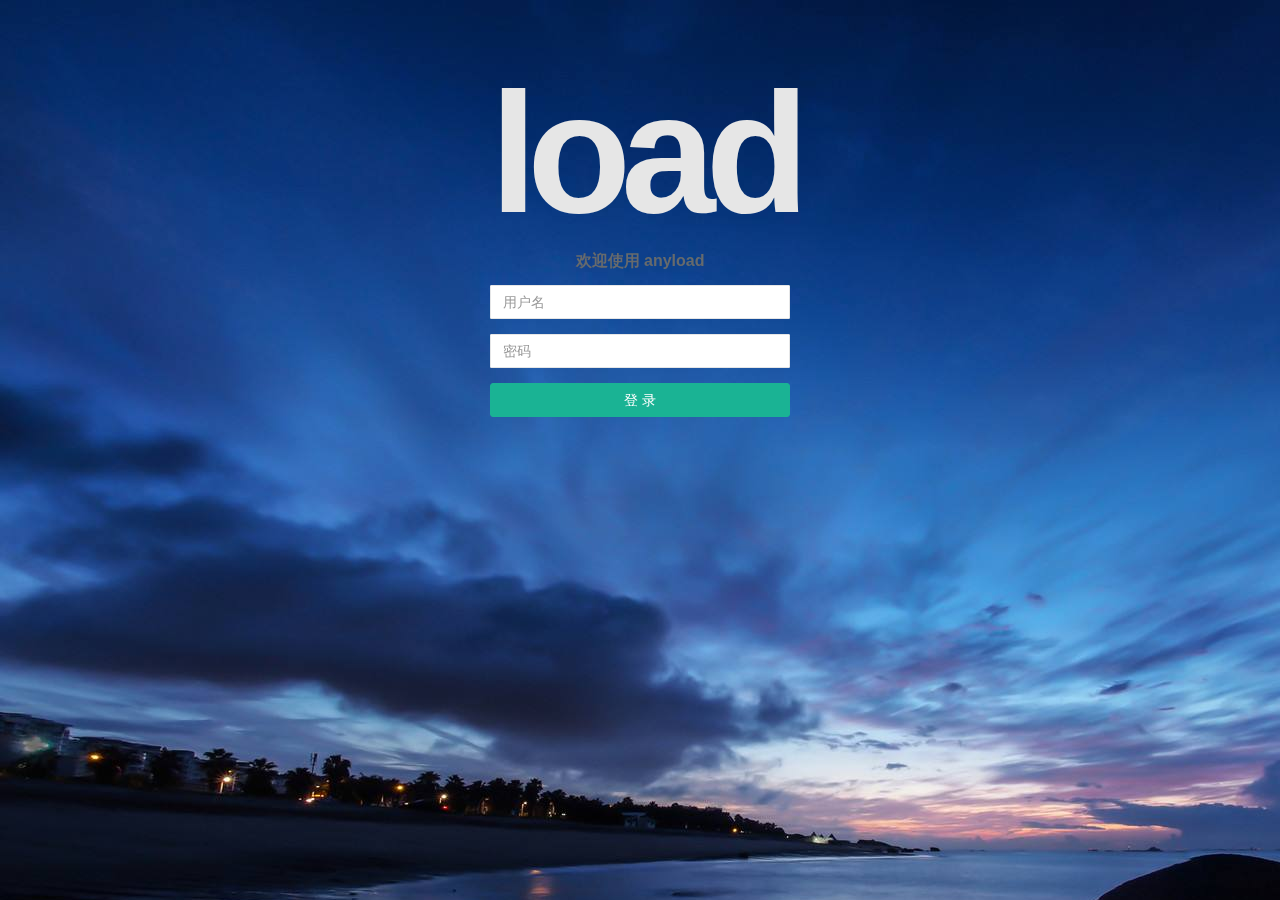
<file: src/main/webapp/index.html>
<!DOCTYPE html>
<html>

<head>

    <meta charset="utf-8">

    <title>登录</title>

    <link href="css/bootstrap.min.css?v=3.4.0" rel="stylesheet">
    <link href="font-awesome/css/font-awesome.css?v=4.3.0" rel="stylesheet">

    <link href="css/animate.css" rel="stylesheet">
    <link href="css/style.css?v=2.2.0" rel="stylesheet">

</head>

<body class="gray-bg">

    <div class="middle-box text-center loginscreen  animated fadeInDown">
        <div>
            <div>

                <h1 class="logo-name">load</h1>

            </div>
            <h3>欢迎使用 anyload</h3>

            <form class="m-t" role="form" action="login" method="post">
            
                <div class="form-group">
                    <input type="text" name="username" class="form-control" placeholder="用户名" >
                </div>
                <div class="form-group">
                    <input type="password" name="password" class="form-control" placeholder="密码" >
                </div>
                <button type="submit" class="btn btn-primary block full-width m-b">登 录</button>



            </form>
        </div>
    </div>

	<div
		style="left: 0px; top: 0px; overflow: hidden; margin: 0px; padding: 0px; height: 100%; width: 100%; z-index: -999999; position: fixed;"
		class="backstretch">
		<img src="image/backimg.jpg">
	</div>
	
    <!-- Mainly scripts -->
    <script src="js/jquery-2.1.1.min.js"></script>
    <script src="js/bootstrap.min.js?v=3.4.0"></script>


</body>

</html>
</file>
<file: src/main/webapp/css/style.css>
/*
 *
 *   H+ - Admin Theme
 *   version 2.2.0
 *
*/
h1,
h2,
h3,
h4,
h5,
h6 {
  font-weight: 100;
}
h1 {
  font-size: 30px;
}
h2 {
  font-size: 24px;
}
h3 {
  font-size: 16px;
}
h4 {
  font-size: 14px;
}
h5 {
  font-size: 12px;
}
h6 {
  font-size: 10px;
}
h3,
h4,
h5 {
  margin-top: 5px;
  font-weight: 600;
}
.nav > li > a {
  color: #a7b1c2;
  font-weight: 600;
  padding: 14px 20px 14px 25px;
}
.nav.navbar-right > li > a {
  color: #999c9e;
}
.nav > li.active > a {
  color: #ffffff;
}
.navbar-default .nav > li > a:hover,
.navbar-default .nav > li > a:focus {
  background-color: #293846;
  color: white;
}
.nav .open > a,
.nav .open > a:hover,
.nav .open > a:focus {
  background: #fff;
}
.nav.navbar-top-links > li > a:hover,
.nav.navbar-top-links > li > a:focus {
  background-color: transparent;
}
.nav > li > a i {
  margin-right: 6px;
}
.navbar {
  border: 0;
}
.navbar-default {
  background-color: transparent;
  border-color: #2f4050;
}
.navbar-top-links li {
  display: inline-block;
}
.navbar-top-links li:last-child {
  margin-right: 40px;
}

body.body-small .navbar-top-links li:last-child {
    margin-right: 10px;
}
.navbar-top-links li a {
  padding: 20px 10px;
  min-height: 50px;
}
.dropdown-menu {
  border: medium none;
  border-radius: 3px;
  box-shadow: 0 0 3px rgba(86, 96, 117, 0.7);
  display: none;
  float: left;
  font-size: 12px;
  left: 0;
  list-style: none outside none;
  padding: 0;
  position: absolute;
  text-shadow: none;
  top: 100%;
  z-index: 1000;
}
.dropdown-menu > li > a {
  border-radius: 3px;
  color: inherit;
  line-height: 25px;
  margin: 4px;
  text-align: left;
  font-weight: normal;
}
.dropdown-menu > li > a.font-bold {
  font-weight: 600;
}
.navbar-top-links .dropdown-menu li {
  display: block;
}
.navbar-top-links .dropdown-menu li:last-child {
  margin-right: 0;
}
.navbar-top-links .dropdown-menu li a {
  padding: 3px 20px;
  min-height: 0;
}
.navbar-top-links .dropdown-menu li a div {
  white-space: normal;
}
.navbar-top-links .dropdown-messages,
.navbar-top-links .dropdown-tasks,
.navbar-top-links .dropdown-alerts {
  width: 310px;
  min-width: 0;
}
.navbar-top-links .dropdown-messages {
  margin-left: 5px;
}
.navbar-top-links .dropdown-tasks {
  margin-left: -59px;
}
.navbar-top-links .dropdown-alerts {
  margin-left: -123px;
}
.navbar-top-links .dropdown-user {
  right: 0;
  left: auto;
}
.dropdown-messages,
.dropdown-alerts {
  padding: 10px 10px 10px 10px;
}
.dropdown-messages li a,
.dropdown-alerts li a {
  font-size: 12px;
}
.dropdown-messages li em,
.dropdown-alerts li em {
  font-size: 10px;
}
.nav.navbar-top-links .dropdown-alerts a {
  font-size: 12px;
}
.nav-header {
  padding: 33px 25px;
  background: url("patterns/header-profile.png") no-repeat;
}
.pace-done .nav-header {
  transition: all 0.5s;
}
.nav > li.active {
  border-left: 4px solid #19aa8d;
  background: #293846;
}
.nav.nav-second-level > li.active {
  border: none;
}
.nav.nav-second-level.collapse[style] {
  height: auto !important;
}
.nav-header a {
  color: #DFE4ED;
}
.nav-header .text-muted {
  color: #8095a8;
}
.minimalize-styl-2 {
  padding: 4px 12px;
  margin: 14px 5px 5px 20px;
  font-size: 14px;
  float: left;
}
.navbar-form-custom {
  float: left;
  height: 50px;
  padding: 0;
  width: 200px;
  display: inline-table;
}
.navbar-form-custom .form-group {
  margin-bottom: 0;
}
.nav.navbar-top-links a {
  font-size: 14px;
}
.navbar-form-custom .form-control {
  background: none repeat scroll 0 0 rgba(0, 0, 0, 0);
  border: medium none;
  font-size: 14px;
  height: 60px;
  margin: 0;
  z-index: 2000;
}
.count-info .label {
  line-height: 12px;
  padding: 2px 5px;
  position: absolute;
  right: 6px;
  top: 12px;
}
.arrow {
  float: right;
}
.fa.arrow:before {
  content: "\f104";
}
.active > a > .fa.arrow:before {
  content: "\f107";
}
.nav-second-level li,
.nav-third-level li {
  border-bottom: none !important;
}
.nav-second-level li a {
  padding: 7px 10px 7px 10px;
  padding-left: 52px;
}
.nav-third-level li a {
  padding-left: 62px;
}
.nav-second-level li:last-child {
  margin-bottom: 10px;
}
body:not(.fixed-sidebar):not(.canvas-menu).mini-navbar .nav li:hover > .nav-second-level,
.mini-navbar .nav li:focus > .nav-second-level {
  display: block;
  border-radius: 0 2px 2px 0;
  min-width: 140px;
  height: auto;
}
body.mini-navbar .navbar-default .nav > li > .nav-second-level li a {
  font-size: 12px;
  border-radius: 3px;
}
.fixed-nav .slimScrollDiv #side-menu {
  padding-bottom: 60px;
}
.mini-navbar .nav-second-level li a {
  padding: 10px 10px 10px 15px;
}
.mini-navbar .nav-second-level {
  position: absolute;
  left: 70px;
  top: 0px;
  background-color: #2f4050;
  padding: 10px 10px 10px 10px;
  font-size: 12px;
}
.canvas-menu.mini-navbar .nav-second-level {
  background: #293846;
}
.mini-navbar li.active .nav-second-level {
  left: 65px;
}
.navbar-default .special_link a {
  background: #1ab394;
  color: white;
}
.navbar-default .special_link a:hover {
  background: #17987e !important;
  color: white;
}
.navbar-default .special_link a span.label {
  background: #fff;
  color: #1ab394;
}
.navbar-default .landing_link a {
  background: #1cc09f;
  color: white;
}
.navbar-default .landing_link a:hover {
  background: #1ab394 !important;
  color: white;
}
.navbar-default .landing_link a span.label {
  background: #fff;
  color: #1cc09f;
}
.logo-element {
  text-align: center;
  font-size: 18px;
  font-weight: 600;
  color: white;
  display: none;
  padding: 18px 0;
}
.pace-done .navbar-static-side,
.pace-done .nav-header,
.pace-done li.active,
.pace-done #page-wrapper,
.pace-done .footer {
  -webkit-transition: all 0.5s;
  -moz-transition: all 0.5s;
  -o-transition: all 0.5s;
  transition: all 0.5s;
}
.navbar-fixed-top {
  background: #fff;
  transition-duration: 0.5s;
  border-bottom: 1px solid #e7eaec !important;
  z-index: 2030;
}
.navbar-fixed-top,
.navbar-static-top {
  background: #f3f3f4;
}
.fixed-nav #wrapper {
  margin-top: 60px;
}
.fixed-nav .minimalize-styl-2 {
  margin: 14px 5px 5px 15px;
}
.body-small .navbar-fixed-top {
  margin-left: 0px;
}
body.mini-navbar .navbar-static-side {
  width: 70px;
}
body.mini-navbar .profile-element,
body.mini-navbar .nav-label,
body.mini-navbar .navbar-default .nav li a span {
  display: none;
}
body.canvas-menu .profile-element {
  display: block;
}
body:not(.fixed-sidebar):not(.canvas-menu).mini-navbar .nav-second-level {
  display: none;
}
body.mini-navbar .navbar-default .nav > li > a {
  font-size: 16px;
}
body.mini-navbar .logo-element {
  display: block;
}
body.canvas-menu .logo-element {
  display: none;
}
body.mini-navbar .nav-header {
  padding: 0;
  background-color: #1ab394;
}
body.canvas-menu .nav-header {
  padding: 33px 25px;
}
body.mini-navbar #page-wrapper {
  margin: 0 0 0 70px;
}
body.fixed-sidebar.mini-navbar .footer,
body.canvas-menu.mini-navbar .footer {
  margin: 0 0 0 0 !important;
}
body.canvas-menu.mini-navbar #page-wrapper,
body.canvas-menu.mini-navbar .footer {
  margin: 0 0 0 0;
}
body.fixed-sidebar .navbar-static-side,
body.canvas-menu .navbar-static-side {
  position: fixed;
  width: 220px;
  z-index: 2001;
  height: 100%;
}
body.fixed-sidebar.mini-navbar .navbar-static-side {
  width: 0px;
}
body.fixed-sidebar.mini-navbar #page-wrapper {
  margin: 0 0 0 0px;
}
body.body-small.fixed-sidebar.mini-navbar #page-wrapper {
  margin: 0 0 0 220px;
}
body.body-small.fixed-sidebar.mini-navbar .navbar-static-side {
  width: 220px;
}
.fixed-sidebar.mini-navbar .nav li:focus > .nav-second-level,
.canvas-menu.mini-navbar .nav li:focus > .nav-second-level {
  display: block;
  height: auto;
}
body.fixed-sidebar.mini-navbar .navbar-default .nav > li > .nav-second-level li a {
  font-size: 12px;
  border-radius: 3px;
}
body.canvas-menu.mini-navbar .navbar-default .nav > li > .nav-second-level li a {
  font-size: 13px;
  border-radius: 3px;
}
.fixed-sidebar.mini-navbar .nav-second-level li a,
.canvas-menu.mini-navbar .nav-second-level li a {
  padding: 10px 10px 10px 15px;
}
.fixed-sidebar.mini-navbar .nav-second-level,
.canvas-menu.mini-navbar .nav-second-level {
  position: relative;
  padding: 0;
  font-size: 13px;
}
.fixed-sidebar.mini-navbar li.active .nav-second-level,
.canvas-menu.mini-navbar li.active .nav-second-level {
  left: 0px;
}
body.fixed-sidebar.mini-navbar .navbar-default .nav > li > a,
body.canvas-menu.mini-navbar .navbar-default .nav > li > a {
  font-size: 13px;
}
body.fixed-sidebar.mini-navbar .nav-label,
body.fixed-sidebar.mini-navbar .navbar-default .nav li a span,
body.canvas-menu.mini-navbar .nav-label,
body.canvas-menu.mini-navbar .navbar-default .nav li a span {
  display: inline;
}
body.canvas-menu.mini-navbar .navbar-default .nav li .profile-element a span {
  display: block;
}
.canvas-menu.mini-navbar .nav-second-level li a,
.fixed-sidebar.mini-navbar .nav-second-level li a {
  padding: 7px 10px 7px 52px;
}
.fixed-sidebar.mini-navbar .nav-second-level,
.canvas-menu.mini-navbar .nav-second-level {
  left: 0px;
}
body.canvas-menu nav.navbar-static-side {
  z-index: 2001;
  background: #2f4050;
  height: 100%;
  position: fixed;
  display: none;
}
body.canvas-menu.mini-navbar nav.navbar-static-side {
  display: block;
  width: 220px;
}
.top-navigation #page-wrapper {
  margin-left: 0;
}
.top-navigation .navbar-nav .dropdown-menu > .active > a {
  background: white;
  color: #1ab394;
  font-weight: bold;
}
.white-bg .navbar-fixed-top,
.white-bg .navbar-static-top {
  background: #fff;
}
.top-navigation .navbar {
  margin-bottom: 0;
}
.top-navigation .nav > li > a {
  padding: 15px 20px;
  color: #676a6c;
}
.top-navigation .nav > li a:hover,
.top-navigation .nav > li a:focus {
  background: #fff;
  color: #1ab394;
}
.top-navigation .nav > li.active {
  background: #fff;
  border: none;
}
.top-navigation .nav > li.active > a {
  color: #1ab394;
}
.top-navigation .navbar-right {
  margin-right: 10px;
}
.top-navigation .navbar-nav .dropdown-menu {
  box-shadow: none;
  border: 1px solid #e7eaec;
}
.top-navigation .dropdown-menu > li > a {
  margin: 0;
  padding: 7px 20px;
}
.navbar .dropdown-menu {
  margin-top: 0px;
}
.top-navigation .navbar-brand {
  background: #1ab394;
  color: #fff;
  padding: 15px 25px;
}
.top-navigation .navbar-top-links li:last-child {
  margin-right: 0;
}
.top-navigation.mini-navbar #page-wrapper,
.top-navigation.body-small.fixed-sidebar.mini-navbar #page-wrapper,
.mini-navbar .top-navigation #page-wrapper,
.body-small.fixed-sidebar.mini-navbar .top-navigation #page-wrapper,
.canvas-menu #page-wrapper {
  margin: 0;
}
.top-navigation.fixed-nav #wrapper,
.fixed-nav #wrapper.top-navigation {
  margin-top: 50px;
}
.top-navigation .footer.fixed {
  margin-left: 0 !important;
}
.top-navigation .wrapper.wrapper-content {
  padding: 40px;
}
.top-navigation.body-small .wrapper.wrapper-content,
.body-small .top-navigation .wrapper.wrapper-content {
  padding: 40px 0px 40px 0px;
}
.navbar-toggle {
  background-color: #1ab394;
  color: #fff;
  padding: 6px 12px;
  font-size: 14px;
}
.top-navigation .navbar-nav .open .dropdown-menu > li > a,
.top-navigation .navbar-nav .open .dropdown-menu .dropdown-header {
  padding: 10px 15px 10px 20px;
}
@media (max-width: 768px) {
  .top-navigation .navbar-header {
    display: block;
    float: none;
  }
}
.menu-visible-lg,
.menu-visible-md {
  display: none !important;
}
@media (min-width: 1200px) {
  .menu-visible-lg {
    display: block !important;
  }
}
@media (min-width: 992px) {
  .menu-visible-md {
    display: block !important;
  }
}
@media (max-width: 767px) {
  .menu-visible-md {
    display: block !important;
  }
  .menu-visible-lg {
    display: block !important;
  }
}
.btn {
  border-radius: 3px;
}
.float-e-margins .btn {
  margin-bottom: 5px;
}
.btn-w-m {
  min-width: 120px;
}
.btn-primary.btn-outline {
  color: #1ab394;
}
.btn-success.btn-outline {
  color: #1c84c6;
}
.btn-info.btn-outline {
  color: #23c6c8;
}
.btn-warning.btn-outline {
  color: #f8ac59;
}
.btn-danger.btn-outline {
  color: #ed5565;
}
.btn-primary.btn-outline:hover,
.btn-success.btn-outline:hover,
.btn-info.btn-outline:hover,
.btn-warning.btn-outline:hover,
.btn-danger.btn-outline:hover {
  color: #fff;
}
.btn-primary {
  background-color: #1ab394;
  border-color: #1ab394;
  color: #FFFFFF;
}
.btn-primary:hover,
.btn-primary:focus,
.btn-primary:active,
.btn-primary.active,
.open .dropdown-toggle.btn-primary {
  background-color: #18a689;
  border-color: #18a689;
  color: #FFFFFF;
}
.btn-primary:active,
.btn-primary.active,
.open .dropdown-toggle.btn-primary {
  background-image: none;
}
.btn-primary.disabled,
.btn-primary.disabled:hover,
.btn-primary.disabled:focus,
.btn-primary.disabled:active,
.btn-primary.disabled.active,
.btn-primary[disabled],
.btn-primary[disabled]:hover,
.btn-primary[disabled]:focus,
.btn-primary[disabled]:active,
.btn-primary.active[disabled],
fieldset[disabled] .btn-primary,
fieldset[disabled] .btn-primary:hover,
fieldset[disabled] .btn-primary:focus,
fieldset[disabled] .btn-primary:active,
fieldset[disabled] .btn-primary.active {
  background-color: #1dc5a3;
  border-color: #1dc5a3;
}
.btn-success {
  background-color: #1c84c6;
  border-color: #1c84c6;
  color: #FFFFFF;
}
.btn-success:hover,
.btn-success:focus,
.btn-success:active,
.btn-success.active,
.open .dropdown-toggle.btn-success {
  background-color: #1a7bb9;
  border-color: #1a7bb9;
  color: #FFFFFF;
}
.btn-success:active,
.btn-success.active,
.open .dropdown-toggle.btn-success {
  background-image: none;
}
.btn-success.disabled,
.btn-success.disabled:hover,
.btn-success.disabled:focus,
.btn-success.disabled:active,
.btn-success.disabled.active,
.btn-success[disabled],
.btn-success[disabled]:hover,
.btn-success[disabled]:focus,
.btn-success[disabled]:active,
.btn-success.active[disabled],
fieldset[disabled] .btn-success,
fieldset[disabled] .btn-success:hover,
fieldset[disabled] .btn-success:focus,
fieldset[disabled] .btn-success:active,
fieldset[disabled] .btn-success.active {
  background-color: #1f90d8;
  border-color: #1f90d8;
}
.btn-info {
  background-color: #23c6c8;
  border-color: #23c6c8;
  color: #FFFFFF;
}
.btn-info:hover,
.btn-info:focus,
.btn-info:active,
.btn-info.active,
.open .dropdown-toggle.btn-info {
  background-color: #21b9bb;
  border-color: #21b9bb;
  color: #FFFFFF;
}
.btn-info:active,
.btn-info.active,
.open .dropdown-toggle.btn-info {
  background-image: none;
}
.btn-info.disabled,
.btn-info.disabled:hover,
.btn-info.disabled:focus,
.btn-info.disabled:active,
.btn-info.disabled.active,
.btn-info[disabled],
.btn-info[disabled]:hover,
.btn-info[disabled]:focus,
.btn-info[disabled]:active,
.btn-info.active[disabled],
fieldset[disabled] .btn-info,
fieldset[disabled] .btn-info:hover,
fieldset[disabled] .btn-info:focus,
fieldset[disabled] .btn-info:active,
fieldset[disabled] .btn-info.active {
  background-color: #26d7d9;
  border-color: #26d7d9;
}
.btn-default {
  background-color: #c2c2c2;
  border-color: #c2c2c2;
  color: #FFFFFF;
}
.btn-default:hover,
.btn-default:focus,
.btn-default:active,
.btn-default.active,
.open .dropdown-toggle.btn-default {
  background-color: #bababa;
  border-color: #bababa;
  color: #FFFFFF;
}
.btn-default:active,
.btn-default.active,
.open .dropdown-toggle.btn-default {
  background-image: none;
}
.btn-default.disabled,
.btn-default.disabled:hover,
.btn-default.disabled:focus,
.btn-default.disabled:active,
.btn-default.disabled.active,
.btn-default[disabled],
.btn-default[disabled]:hover,
.btn-default[disabled]:focus,
.btn-default[disabled]:active,
.btn-default.active[disabled],
fieldset[disabled] .btn-default,
fieldset[disabled] .btn-default:hover,
fieldset[disabled] .btn-default:focus,
fieldset[disabled] .btn-default:active,
fieldset[disabled] .btn-default.active {
  background-color: #cccccc;
  border-color: #cccccc;
}
.btn-warning {
  background-color: #f8ac59;
  border-color: #f8ac59;
  color: #FFFFFF;
}
.btn-warning:hover,
.btn-warning:focus,
.btn-warning:active,
.btn-warning.active,
.open .dropdown-toggle.btn-warning {
  background-color: #f7a54a;
  border-color: #f7a54a;
  color: #FFFFFF;
}
.btn-warning:active,
.btn-warning.active,
.open .dropdown-toggle.btn-warning {
  background-image: none;
}
.btn-warning.disabled,
.btn-warning.disabled:hover,
.btn-warning.disabled:focus,
.btn-warning.disabled:active,
.btn-warning.disabled.active,
.btn-warning[disabled],
.btn-warning[disabled]:hover,
.btn-warning[disabled]:focus,
.btn-warning[disabled]:active,
.btn-warning.active[disabled],
fieldset[disabled] .btn-warning,
fieldset[disabled] .btn-warning:hover,
fieldset[disabled] .btn-warning:focus,
fieldset[disabled] .btn-warning:active,
fieldset[disabled] .btn-warning.active {
  background-color: #f9b66d;
  border-color: #f9b66d;
}
.btn-danger {
  background-color: #ed5565;
  border-color: #ed5565;
  color: #FFFFFF;
}
.btn-danger:hover,
.btn-danger:focus,
.btn-danger:active,
.btn-danger.active,
.open .dropdown-toggle.btn-danger {
  background-color: #ec4758;
  border-color: #ec4758;
  color: #FFFFFF;
}
.btn-danger:active,
.btn-danger.active,
.open .dropdown-toggle.btn-danger {
  background-image: none;
}
.btn-danger.disabled,
.btn-danger.disabled:hover,
.btn-danger.disabled:focus,
.btn-danger.disabled:active,
.btn-danger.disabled.active,
.btn-danger[disabled],
.btn-danger[disabled]:hover,
.btn-danger[disabled]:focus,
.btn-danger[disabled]:active,
.btn-danger.active[disabled],
fieldset[disabled] .btn-danger,
fieldset[disabled] .btn-danger:hover,
fieldset[disabled] .btn-danger:focus,
fieldset[disabled] .btn-danger:active,
fieldset[disabled] .btn-danger.active {
  background-color: #ef6776;
  border-color: #ef6776;
}
.btn-link {
  color: inherit;
}
.btn-link:hover,
.btn-link:focus,
.btn-link:active,
.btn-link.active,
.open .dropdown-toggle.btn-link {
  color: #1ab394;
  text-decoration: none;
}
.btn-link:active,
.btn-link.active,
.open .dropdown-toggle.btn-link {
  background-image: none;
}
.btn-link.disabled,
.btn-link.disabled:hover,
.btn-link.disabled:focus,
.btn-link.disabled:active,
.btn-link.disabled.active,
.btn-link[disabled],
.btn-link[disabled]:hover,
.btn-link[disabled]:focus,
.btn-link[disabled]:active,
.btn-link.active[disabled],
fieldset[disabled] .btn-link,
fieldset[disabled] .btn-link:hover,
fieldset[disabled] .btn-link:focus,
fieldset[disabled] .btn-link:active,
fieldset[disabled] .btn-link.active {
  color: #cacaca;
}
.btn-white {
  color: inherit;
  background: white;
  border: 1px solid #e7eaec;
}
.btn-white:hover,
.btn-white:focus,
.btn-white:active,
.btn-white.active,
.open .dropdown-toggle.btn-white {
  color: inherit;
  border: 1px solid #d2d2d2;
}
.btn-white:active,
.btn-white.active {
  box-shadow: 0 2px 5px rgba(0, 0, 0, 0.15) inset;
}
.btn-white:active,
.btn-white.active,
.open .dropdown-toggle.btn-white {
  background-image: none;
}
.btn-white.disabled,
.btn-white.disabled:hover,
.btn-white.disabled:focus,
.btn-white.disabled:active,
.btn-white.disabled.active,
.btn-white[disabled],
.btn-white[disabled]:hover,
.btn-white[disabled]:focus,
.btn-white[disabled]:active,
.btn-white.active[disabled],
fieldset[disabled] .btn-white,
fieldset[disabled] .btn-white:hover,
fieldset[disabled] .btn-white:focus,
fieldset[disabled] .btn-white:active,
fieldset[disabled] .btn-white.active {
  color: #cacaca;
}
.form-control,
.form-control:focus,
.has-error .form-control:focus,
.has-success .form-control:focus,
.has-warning .form-control:focus,
.navbar-collapse,
.navbar-form,
.navbar-form-custom .form-control:focus,
.navbar-form-custom .form-control:hover,
.open .btn.dropdown-toggle,
.panel,
.popover,
.progress,
.progress-bar {
  box-shadow: none;
}
.btn-outline {
  color: inherit;
  background-color: transparent;
  transition: all .5s;
}
.btn-rounded {
  border-radius: 50px;
}
.btn-large-dim {
  width: 90px;
  height: 90px;
  font-size: 42px;
}
button.dim {
  display: inline-block;
  color: #fff;
  text-decoration: none;
  text-transform: uppercase;
  text-align: center;
  padding-top: 6px;
  margin-right: 10px;
  position: relative;
  cursor: pointer;
  border-radius: 5px;
  font-weight: 600;
  margin-bottom: 20px !important;
}
button.dim:active {
  top: 3px;
}
button.btn-primary.dim {
  box-shadow: inset 0px 0px 0px #16987e, 0px 5px 0px 0px #16987e, 0px 10px 5px #999999;
}
button.btn-primary.dim:active {
  box-shadow: inset 0px 0px 0px #16987e, 0px 2px 0px 0px #16987e, 0px 5px 3px #999999;
}
button.btn-default.dim {
  box-shadow: inset 0px 0px 0px #b3b3b3, 0px 5px 0px 0px #b3b3b3, 0px 10px 5px #999999;
}
button.btn-default.dim:active {
  box-shadow: inset 0px 0px 0px #b3b3b3, 0px 2px 0px 0px #b3b3b3, 0px 5px 3px #999999;
}
button.btn-warning.dim {
  box-shadow: inset 0px 0px 0px #f79d3c, 0px 5px 0px 0px #f79d3c, 0px 10px 5px #999999;
}
button.btn-warning.dim:active {
  box-shadow: inset 0px 0px 0px #f79d3c, 0px 2px 0px 0px #f79d3c, 0px 5px 3px #999999;
}
button.btn-info.dim {
  box-shadow: inset 0px 0px 0px #1eacae, 0px 5px 0px 0px #1eacae, 0px 10px 5px #999999;
}
button.btn-info.dim:active {
  box-shadow: inset 0px 0px 0px #1eacae, 0px 2px 0px 0px #1eacae, 0px 5px 3px #999999;
}
button.btn-success.dim {
  box-shadow: inset 0px 0px 0px #1872ab, 0px 5px 0px 0px #1872ab, 0px 10px 5px #999999;
}
button.btn-success.dim:active {
  box-shadow: inset 0px 0px 0px #1872ab, 0px 2px 0px 0px #1872ab, 0px 5px 3px #999999;
}
button.btn-danger.dim {
  box-shadow: inset 0px 0px 0px #ea394c, 0px 5px 0px 0px #ea394c, 0px 10px 5px #999999;
}
button.btn-danger.dim:active {
  box-shadow: inset 0px 0px 0px #ea394c, 0px 2px 0px 0px #ea394c, 0px 5px 3px #999999;
}
button.dim:before {
  font-size: 50px;
  line-height: 1em;
  font-weight: normal;
  color: #fff;
  display: block;
  padding-top: 10px;
}
button.dim:active:before {
  top: 7px;
  font-size: 50px;
}
.label {
  background-color: #d1dade;
  color: #5e5e5e;
  font-family: 'Open Sans';
  font-size: 10px;
  font-weight: 600;
  padding: 3px 8px;
  text-shadow: none;
}
.badge {
  background-color: #d1dade;
  color: #5e5e5e;
  font-family: 'Open Sans';
  font-size: 11px;
  font-weight: 600;
  padding-bottom: 4px;
  padding-left: 6px;
  padding-right: 6px;
  text-shadow: none;
}
.label-primary,
.badge-primary {
  background-color: #1ab394;
  color: #FFFFFF;
}
.label-success,
.badge-success {
  background-color: #1c84c6;
  color: #FFFFFF;
}
.label-warning,
.badge-warning {
  background-color: #f8ac59;
  color: #FFFFFF;
}
.label-warning-light,
.badge-warning-light {
  background-color: #f8ac59;
  color: #ffffff;
}
.label-danger,
.badge-danger {
  background-color: #ed5565;
  color: #FFFFFF;
}
.label-info,
.badge-info {
  background-color: #23c6c8;
  color: #FFFFFF;
}
.label-inverse,
.badge-inverse {
  background-color: #262626;
  color: #FFFFFF;
}
.label-white,
.badge-white {
  background-color: #FFFFFF;
  color: #5E5E5E;
}
.label-white,
.badge-disable {
  background-color: #2A2E36;
  color: #8B91A0;
}
/* TOOGLE SWICH */
.onoffswitch {
  position: relative;
  width: 64px;
  -webkit-user-select: none;
  -moz-user-select: none;
  -ms-user-select: none;
}
.onoffswitch-checkbox {
  display: none;
}
.onoffswitch-label {
  display: block;
  overflow: hidden;
  cursor: pointer;
  border: 2px solid #1ab394;
  border-radius: 2px;
}
.onoffswitch-inner {
  width: 200%;
  margin-left: -100%;
  -moz-transition: margin 0.3s ease-in 0s;
  -webkit-transition: margin 0.3s ease-in 0s;
  -o-transition: margin 0.3s ease-in 0s;
  transition: margin 0.3s ease-in 0s;
}
.onoffswitch-inner:before,
.onoffswitch-inner:after {
  float: left;
  width: 50%;
  height: 20px;
  padding: 0;
  line-height: 20px;
  font-size: 12px;
  color: white;
  font-family: Trebuchet, Arial, sans-serif;
  font-weight: bold;
  -moz-box-sizing: border-box;
  -webkit-box-sizing: border-box;
  box-sizing: border-box;
}
.onoffswitch-inner:before {
  content: "ON";
  padding-left: 10px;
  background-color: #1ab394;
  color: #FFFFFF;
}
.onoffswitch-inner:after {
  content: "OFF";
  padding-right: 10px;
  background-color: #FFFFFF;
  color: #999999;
  text-align: right;
}
.onoffswitch-switch {
  width: 20px;
  margin: 0px;
  background: #FFFFFF;
  border: 2px solid #1ab394;
  border-radius: 2px;
  position: absolute;
  top: 0;
  bottom: 0;
  right: 44px;
  -moz-transition: all 0.3s ease-in 0s;
  -webkit-transition: all 0.3s ease-in 0s;
  -o-transition: all 0.3s ease-in 0s;
  transition: all 0.3s ease-in 0s;
}
.onoffswitch-checkbox:checked + .onoffswitch-label .onoffswitch-inner {
  margin-left: 0;
}
.onoffswitch-checkbox:checked + .onoffswitch-label .onoffswitch-switch {
  right: 0px;
}
/* CHOSEN PLUGIN */
.chosen-container-single .chosen-single {
  background: #ffffff;
  box-shadow: none;
  -moz-box-sizing: border-box;
  background-color: #FFFFFF;
  border: 1px solid #CBD5DD;
  border-radius: 2px;
  cursor: text;
  height: auto !important;
  margin: 0;
  min-height: 30px;
  overflow: hidden;
  padding: 4px 12px;
  position: relative;
  width: 100%;
}
.chosen-container-multi .chosen-choices li.search-choice {
  background: #f1f1f1;
  border: 1px solid #ededed;
  border-radius: 2px;
  box-shadow: none;
  color: #333333;
  cursor: default;
  line-height: 13px;
  margin: 3px 0 3px 5px;
  padding: 3px 20px 3px 5px;
  position: relative;
}
/* PAGINATIN */
.pagination > .active > a,
.pagination > .active > span,
.pagination > .active > a:hover,
.pagination > .active > span:hover,
.pagination > .active > a:focus,
.pagination > .active > span:focus {
  background-color: #f4f4f4;
  border-color: #DDDDDD;
  color: inherit;
  cursor: default;
  z-index: 2;
}
.pagination > li > a,
.pagination > li > span {
  background-color: #FFFFFF;
  border: 1px solid #DDDDDD;
  color: inherit;
  float: left;
  line-height: 1.42857;
  margin-left: -1px;
  padding: 4px 10px;
  position: relative;
  text-decoration: none;
}
/* TOOLTIPS */
.tooltip-inner {
  background-color: #2F4050;
}
.tooltip.top .tooltip-arrow {
  border-top-color: #2F4050;
}
.tooltip.right .tooltip-arrow {
  border-right-color: #2F4050;
}
.tooltip.bottom .tooltip-arrow {
  border-bottom-color: #2F4050;
}
.tooltip.left .tooltip-arrow {
  border-left-color: #2F4050;
}
/* EASY PIE CHART*/
.easypiechart {
  position: relative;
  text-align: center;
}
.easypiechart .h2 {
  margin-left: 10px;
  margin-top: 10px;
  display: inline-block;
}
.easypiechart canvas {
  top: 0;
  left: 0;
}
.easypiechart .easypie-text {
  line-height: 1;
  position: absolute;
  top: 33px;
  width: 100%;
  z-index: 1;
}
.easypiechart img {
  margin-top: -4px;
}
.jqstooltip {
  -webkit-box-sizing: content-box;
  -moz-box-sizing: content-box;
  box-sizing: content-box;
}
/* FULLCALENDAR */
.fc-state-default {
  background-color: #ffffff;
  background-image: none;
  background-repeat: repeat-x;
  box-shadow: none;
  color: #333333;
  text-shadow: none;
}
.fc-state-default {
  border: 1px solid;
}
.fc-button {
  color: inherit;
  border: 1px solid #e7eaec;
  cursor: pointer;
  display: inline-block;
  height: 1.9em;
  line-height: 1.9em;
  overflow: hidden;
  padding: 0 0.6em;
  position: relative;
  white-space: nowrap;
}
.fc-state-active {
  background-color: #1ab394;
  border-color: #1ab394;
  color: #ffffff;
}
.fc-header-title h2 {
  font-size: 16px;
  font-weight: 600;
  color: inherit;
}
.fc-content .fc-widget-header,
.fc-content .fc-widget-content {
  border-color: #e7eaec;
  font-weight: normal;
}
.fc-border-separate tbody {
  background-color: #F8F8F8;
}
.fc-state-highlight {
  background: none repeat scroll 0 0 #FCF8E3;
}
.external-event {
  padding: 5px 10px;
  border-radius: 2px;
  cursor: pointer;
  margin-bottom: 5px;
}
.fc-ltr .fc-event-hori.fc-event-end,
.fc-rtl .fc-event-hori.fc-event-start {
  border-radius: 2px;
}
.fc-event,
.fc-agenda .fc-event-time,
.fc-event a {
  padding: 4px 6px;
  background-color: #1ab394;
  /* background color */
  border-color: #1ab394;
  /* border color */
}
.fc-event-time,
.fc-event-title {
  color: #717171;
  padding: 0 1px;
}
.ui-calendar .fc-event-time,
.ui-calendar .fc-event-title {
  color: #fff;
}
/* Chat */
.chat-activity-list .chat-element {
  border-bottom: 1px solid #e7eaec;
}
.chat-element:first-child {
  margin-top: 0;
}
.chat-element {
  padding-bottom: 15px;
}
.chat-element,
.chat-element .media {
  margin-top: 15px;
}
.chat-element,
.media-body {
  overflow: hidden;
}
.media-body {
  display: block;
  width: auto;
}
.chat-element > .pull-left {
  margin-right: 10px;
}
.chat-element img.img-circle,
.dropdown-messages-box img.img-circle {
  width: 38px;
  height: 38px;
}
.chat-element .well {
  border: 1px solid #e7eaec;
  box-shadow: none;
  margin-top: 10px;
  margin-bottom: 5px;
  padding: 10px 20px;
  font-size: 11px;
  line-height: 16px;
}
.chat-element .actions {
  margin-top: 10px;
}
.chat-element .photos {
  margin: 10px 0;
}
.right.chat-element > .pull-right {
  margin-left: 10px;
}
.chat-photo {
  max-height: 180px;
  border-radius: 4px;
  overflow: hidden;
  margin-right: 10px;
  margin-bottom: 10px;
}
.chat {
  margin: 0;
  padding: 0;
  list-style: none;
}
.chat li {
  margin-bottom: 10px;
  padding-bottom: 5px;
  border-bottom: 1px dotted #B3A9A9;
}
.chat li.left .chat-body {
  margin-left: 60px;
}
.chat li.right .chat-body {
  margin-right: 60px;
}
.chat li .chat-body p {
  margin: 0;
  color: #777777;
}
.panel .slidedown .glyphicon,
.chat .glyphicon {
  margin-right: 5px;
}
.chat-panel .panel-body {
  height: 350px;
  overflow-y: scroll;
}
/* LIST GROUP */
a.list-group-item.active,
a.list-group-item.active:hover,
a.list-group-item.active:focus {
  background-color: #1ab394;
  border-color: #1ab394;
  color: #FFFFFF;
  z-index: 2;
}
.list-group-item-heading {
  margin-top: 10px;
}
.list-group-item-text {
  margin: 0 0 10px;
  color: inherit;
  font-size: 12px;
  line-height: inherit;
}
.no-padding .list-group-item {
  border-left: none;
  border-right: none;
  border-bottom: none;
}
.no-padding .list-group-item:first-child {
  border-left: none;
  border-right: none;
  border-bottom: none;
  border-top: none;
}
.no-padding .list-group {
  margin-bottom: 0;
}
.list-group-item {
  background-color: inherit;
  border: 1px solid #e7eaec;
  display: block;
  margin-bottom: -1px;
  padding: 10px 15px;
  position: relative;
}
.elements-list .list-group-item {
  border-left: none;
  border-right: none;
  /*border-top: none;*/
  padding: 15px 25px;
}
.elements-list .list-group-item:first-child {
  border-left: none;
  border-right: none;
  border-top: none !important;
}
.elements-list .list-group {
  margin-bottom: 0;
}
.elements-list a {
  color: inherit;
}
.elements-list .list-group-item.active,
.elements-list .list-group-item:hover {
  background: #f3f3f4;
  color: inherit;
  border-color: #e7eaec;
  /*border-bottom: 1px solid #e7eaec;*/
  /*border-top: 1px solid #e7eaec;*/
  border-radius: 0;
}
.elements-list li.active {
  transition: none;
}
.element-detail-box {
  padding: 25px;
}
/* FLOT CHART  */
.flot-chart {
  display: block;
  height: 200px;
}
.widget .flot-chart.dashboard-chart {
  display: block;
  height: 120px;
  margin-top: 40px;
}
.flot-chart.dashboard-chart {
  display: block;
  height: 180px;
  margin-top: 40px;
}
.flot-chart-content {
  width: 100%;
  height: 100%;
}
.flot-chart-pie-content {
  width: 200px;
  height: 200px;
  margin: auto;
}
.jqstooltip {
  position: absolute;
  display: block;
  left: 0px;
  top: 0px;
  visibility: hidden;
  background: #2b303a;
  background-color: rgba(43, 48, 58, 0.8);
  color: white;
  text-align: left;
  white-space: nowrap;
  z-index: 10000;
  padding: 5px 5px 5px 5px;
  min-height: 22px;
  border-radius: 3px;
}
.jqsfield {
  color: white;
  text-align: left;
}
.h-200 {
  min-height: 200px;
}
.legendLabel {
  padding-left: 5px;
}
.stat-list li:first-child {
  margin-top: 0;
}
.stat-list {
  list-style: none;
  padding: 0;
  margin: 0;
}
.stat-percent {
  float: right;
}
.stat-list li {
  margin-top: 15px;
  position: relative;
}
/* DATATABLES */
table.dataTable thead .sorting,
table.dataTable thead .sorting_asc:after,
table.dataTable thead .sorting_desc,
table.dataTable thead .sorting_asc_disabled,
table.dataTable thead .sorting_desc_disabled {
  background: transparent;
}
table.dataTable thead .sorting_asc:after {
  float: right;
  font-family: fontawesome;
}
table.dataTable thead .sorting_desc:after {
  content: "\f0dd";
  float: right;
  font-family: fontawesome;
}
table.dataTable thead .sorting:after {
  content: "\f0dc";
  float: right;
  font-family: fontawesome;
  color: rgba(50, 50, 50, 0.5);
}
.dataTables_wrapper {
  padding-bottom: 30px;
}
/* CIRCLE */
.img-circle {
  border-radius: 50%;
}
.btn-circle {
  width: 30px;
  height: 30px;
  padding: 6px 0;
  border-radius: 15px;
  text-align: center;
  font-size: 12px;
  line-height: 1.428571429;
}
.btn-circle.btn-lg {
  width: 50px;
  height: 50px;
  padding: 10px 16px;
  border-radius: 25px;
  font-size: 18px;
  line-height: 1.33;
}
.btn-circle.btn-xl {
  width: 70px;
  height: 70px;
  padding: 10px 16px;
  border-radius: 35px;
  font-size: 24px;
  line-height: 1.33;
}
.show-grid [class^="col-"] {
  padding-top: 10px;
  padding-bottom: 10px;
  border: 1px solid #ddd;
  background-color: #eee !important;
}
.show-grid {
  margin: 15px 0;
}
/* ANIMATION */
.css-animation-box h1 {
  font-size: 44px;
}
.animation-efect-links a {
  padding: 4px 6px;
  font-size: 12px;
}
#animation_box {
  background-color: #f9f8f8;
  border-radius: 16px;
  width: 80%;
  margin: 0 auto;
  padding-top: 80px;
}
.animation-text-box {
  position: absolute;
  margin-top: 40px;
  left: 50%;
  margin-left: -100px;
  width: 200px;
}
.animation-text-info {
  position: absolute;
  margin-top: -60px;
  left: 50%;
  margin-left: -100px;
  width: 200px;
  font-size: 10px;
}
.animation-text-box h2 {
  font-size: 54px;
  font-weight: 600;
  margin-bottom: 5px;
}
.animation-text-box p {
  font-size: 12px;
  text-transform: uppercase;
}
/* PEACE */
.pace {
  -webkit-pointer-events: none;
  pointer-events: none;
  -webkit-user-select: none;
  -moz-user-select: none;
  user-select: none;
}
.pace-inactive {
  display: none;
}
.pace .pace-progress {
  background: #1ab394;
  position: fixed;
  z-index: 2000;
  top: 0;
  right: 100%;
  width: 100%;
  height: 2px;
}
.pace-inactive {
  display: none;
}
/* WIDGETS */
.widget {
  border-radius: 5px;
  padding: 15px 20px;
  margin-bottom: 10px;
  margin-top: 10px;
}
.widget.style1 h2 {
  font-size: 30px;
}
.widget h2,
.widget h3 {
  margin-top: 5px;
  margin-bottom: 0;
}
.widget-text-box {
  padding: 20px;
  border: 1px solid #e7eaec;
  background: #ffffff;
}
.widget-head-color-box {
  border-radius: 5px 5px 0px 0px;
  margin-top: 10px;
}
.widget .flot-chart {
  height: 100px;
}
.vertical-align div {
  display: inline-block;
  vertical-align: middle;
}
.vertical-align h2,
.vertical-align h3 {
  margin: 0;
}
.todo-list {
  list-style: none outside none;
  margin: 0;
  padding: 0;
  font-size: 14px;
}
.todo-list.small-list {
  font-size: 12px;
}
.todo-list.small-list > li {
  background: #f3f3f4;
  border-left: none;
  border-right: none;
  border-radius: 4px;
  color: inherit;
  margin-bottom: 2px;
  padding: 6px 6px 6px 12px;
}
.todo-list.small-list .btn-xs,
.todo-list.small-list .btn-group-xs > .btn {
  border-radius: 5px;
  font-size: 10px;
  line-height: 1.5;
  padding: 1px 2px 1px 5px;
}
.todo-list > li {
  background: #f3f3f4;
  border-left: 6px solid #e7eaec;
  border-right: 6px solid #e7eaec;
  border-radius: 4px;
  color: inherit;
  margin-bottom: 2px;
  padding: 10px;
}
.todo-list .handle {
  cursor: move;
  display: inline-block;
  font-size: 16px;
  margin: 0 5px;
}
.todo-list > li .label {
  font-size: 9px;
  margin-left: 10px;
}
.check-link {
  font-size: 16px;
}
.todo-completed {
  text-decoration: line-through;
}
.geo-statistic h1 {
  font-size: 36px;
  margin-bottom: 0;
}
.glyphicon.fa {
  font-family: "FontAwesome";
}
/* INPUTS */
.inline {
  display: inline-block !important;
}
.input-s-sm {
  width: 120px;
}
.input-s {
  width: 200px;
}
.input-s-lg {
  width: 250px;
}
.i-checks {
  padding-left: 0;
}
.form-control,
.single-line {
  background-color: #FFFFFF;
  background-image: none;
  border: 1px solid #e5e6e7;
  border-radius: 1px;
  color: inherit;
  display: block;
  padding: 6px 12px;
  transition: border-color 0.15s ease-in-out 0s, box-shadow 0.15s ease-in-out 0s;
  width: 100%;
  font-size: 14px;
}
.form-control:focus,
.single-line:focus {
  border-color: #1ab394 !important;
}
.has-success .form-control {
  border-color: #1ab394;
}
.has-warning .form-control {
  border-color: #f8ac59;
}
.has-error .form-control {
  border-color: #ed5565;
}
.has-success .control-label {
  color: #1ab394;
}
.has-warning .control-label {
  color: #f8ac59;
}
.has-error .control-label {
  color: #ed5565;
}
.input-group-addon {
  background-color: #fff;
  border: 1px solid #E5E6E7;
  border-radius: 1px;
  color: inherit;
  font-size: 14px;
  font-weight: 400;
  line-height: 1;
  padding: 6px 12px;
  text-align: center;
}
.spinner-buttons.input-group-btn .btn-xs {
  line-height: 1.13;
}
.spinner-buttons.input-group-btn {
  width: 20%;
}
.noUi-connect {
  background: none repeat scroll 0 0 #1ab394;
  box-shadow: none;
}
.slider_red .noUi-connect {
  background: none repeat scroll 0 0 #ed5565;
  box-shadow: none;
}
/* UI Sortable */
.ui-sortable .ibox-title {
  cursor: move;
}
.ui-sortable-placeholder {
  border: 1px dashed #cecece !important;
  visibility: visible !important;
  background: #e7eaec;
}
.ibox.ui-sortable-placeholder {
  margin: 0px 0px 23px !important;
}
/* SWITCHES */
.onoffswitch {
  position: relative;
  width: 54px;
  -webkit-user-select: none;
  -moz-user-select: none;
  -ms-user-select: none;
}
.onoffswitch-checkbox {
  display: none;
}
.onoffswitch-label {
  display: block;
  overflow: hidden;
  cursor: pointer;
  border: 2px solid #1AB394;
  border-radius: 3px;
}
.onoffswitch-inner {
  display: block;
  width: 200%;
  margin-left: -100%;
  -moz-transition: margin 0.3s ease-in 0s;
  -webkit-transition: margin 0.3s ease-in 0s;
  -o-transition: margin 0.3s ease-in 0s;
  transition: margin 0.3s ease-in 0s;
}
.onoffswitch-inner:before,
.onoffswitch-inner:after {
  display: block;
  float: left;
  width: 50%;
  height: 16px;
  padding: 0;
  line-height: 16px;
  font-size: 10px;
  color: white;
  font-family: Trebuchet, Arial, sans-serif;
  font-weight: bold;
  -moz-box-sizing: border-box;
  -webkit-box-sizing: border-box;
  box-sizing: border-box;
}
.onoffswitch-inner:before {
  content: "ON";
  padding-left: 7px;
  background-color: #1AB394;
  color: #FFFFFF;
}
.onoffswitch-inner:after {
  content: "OFF";
  padding-right: 7px;
  background-color: #FFFFFF;
  color: #919191;
  text-align: right;
}
.onoffswitch-switch {
  display: block;
  width: 18px;
  margin: 0px;
  background: #FFFFFF;
  border: 2px solid #1AB394;
  border-radius: 3px;
  position: absolute;
  top: 0;
  bottom: 0;
  right: 36px;
  -moz-transition: all 0.3s ease-in 0s;
  -webkit-transition: all 0.3s ease-in 0s;
  -o-transition: all 0.3s ease-in 0s;
  transition: all 0.3s ease-in 0s;
}
.onoffswitch-checkbox:checked + .onoffswitch-label .onoffswitch-inner {
  margin-left: 0;
}
.onoffswitch-checkbox:checked + .onoffswitch-label .onoffswitch-switch {
  right: 0px;
}
/* jqGrid */
.ui-jqgrid {
  -moz-box-sizing: content-box;
}
.ui-jqgrid-btable {
  border-collapse: separate;
}
.ui-jqgrid-htable {
  border-collapse: separate;
}
.ui-jqgrid-titlebar {
  height: 40px;
  line-height: 15px;
  color: #676a6c;
  background-color: #F9F9F9;
  text-shadow: 0 1px 0 rgba(255, 255, 255, 0.5);
}
.ui-jqgrid .ui-jqgrid-title {
  float: left;
  margin: 1.1em 1em 0.2em;
}
.ui-jqgrid .ui-jqgrid-titlebar {
  position: relative;
  border-left: 0px solid;
  border-right: 0px solid;
  border-top: 0px solid;
}
.ui-widget-header {
  background: none;
  background-image: none;
  background-color: #f5f5f6;
  text-transform: uppercase;
  border-top-left-radius: 0px;
  border-top-right-radius: 0px;
}
.ui-jqgrid tr.ui-row-ltr td {
  border-right-color: inherit;
  border-right-style: solid;
  border-right-width: 1px;
  text-align: left;
  border-color: #DDDDDD;
  background-color: inherit;
}
.ui-search-toolbar input[type="text"] {
  font-size: 12px;
  height: 15px;
  border: 1px solid #CCCCCC;
  border-radius: 0px;
}
.ui-state-default,
.ui-widget-content .ui-state-default,
.ui-widget-header .ui-state-default {
  background: #F9F9F9;
  border: 1px solid #DDDDDD;
  line-height: 15px;
  font-weight: bold;
  color: #676a6c;
  text-shadow: 0 1px 0 rgba(255, 255, 255, 0.5);
}
.ui-widget-content {
  box-sizing: content-box;
}
.ui-icon-triangle-1-n {
  background-position: 1px -16px;
}
.ui-jqgrid tr.ui-search-toolbar th {
  border-top-width: 0px !important;
  border-top-color: inherit !important;
  border-top-style: ridge !important;
}
.ui-state-hover,
.ui-widget-content .ui-state-hover,
.ui-state-focus,
.ui-widget-content .ui-state-focus,
.ui-widget-header .ui-state-focus {
  background: #f5f5f5;
  border-collapse: separate;
}
.ui-state-highlight,
.ui-widget-content .ui-state-highlight,
.ui-widget-header .ui-state-highlight {
  background: #f2fbff;
}
.ui-state-active,
.ui-widget-content .ui-state-active,
.ui-widget-header .ui-state-active {
  border: 1px solid #dddddd;
  background: #ffffff;
  font-weight: normal;
  color: #212121;
}
.ui-jqgrid .ui-pg-input {
  font-size: inherit;
  width: 50px;
  border: 1px solid #CCCCCC;
  height: 15px;
}
.ui-jqgrid .ui-pg-selbox {
  display: block;
  font-size: 1em;
  height: 25px;
  line-height: 18px;
  margin: 0;
  width: auto;
}
.ui-jqgrid .ui-pager-control {
  position: relative;
}
.ui-jqgrid .ui-jqgrid-pager {
  height: 32px;
  position: relative;
}
.ui-pg-table .navtable .ui-corner-all {
  border-radius: 0px;
}
.ui-jqgrid .ui-pg-button:hover {
  padding: 1px;
  border: 0px;
}
.ui-jqgrid .loading {
  position: absolute;
  top: 45%;
  left: 45%;
  width: auto;
  height: auto;
  z-index: 101;
  padding: 6px;
  margin: 5px;
  text-align: center;
  font-weight: bold;
  display: none;
  border-width: 2px !important;
  font-size: 11px;
}
.ui-jqgrid .form-control {
  height: 10px;
  width: auto;
  display: inline;
  padding: 10px 12px;
}
.ui-jqgrid-pager {
  height: 32px;
}
.ui-corner-all,
.ui-corner-top,
.ui-corner-left,
.ui-corner-tl {
  border-top-left-radius: 0;
}
.ui-corner-all,
.ui-corner-top,
.ui-corner-right,
.ui-corner-tr {
  border-top-right-radius: 0;
}
.ui-corner-all,
.ui-corner-bottom,
.ui-corner-left,
.ui-corner-bl {
  border-bottom-left-radius: 0;
}
.ui-corner-all,
.ui-corner-bottom,
.ui-corner-right,
.ui-corner-br {
  border-bottom-right-radius: 0;
}
.ui-widget-content {
  border: 1px solid #ddd;
}
.ui-jqgrid .ui-jqgrid-titlebar {
  padding: 0;
}
.ui-jqgrid .ui-jqgrid-titlebar {
  border-bottom: 1px solid #ddd;
}
.ui-jqgrid tr.jqgrow td {
  padding: 6px;
}
.ui-jqdialog .ui-jqdialog-titlebar {
  padding: 10px 10px;
}
.ui-jqdialog .ui-jqdialog-title {
  float: none !important;
}
.ui-jqdialog > .ui-resizable-se {
  position: absolute;
}
/* Nestable list */
.dd {
  position: relative;
  display: block;
  margin: 0;
  padding: 0;
  list-style: none;
  font-size: 13px;
  line-height: 20px;
}
.dd-list {
  display: block;
  position: relative;
  margin: 0;
  padding: 0;
  list-style: none;
}
.dd-list .dd-list {
  padding-left: 30px;
}
.dd-collapsed .dd-list {
  display: none;
}
.dd-item,
.dd-empty,
.dd-placeholder {
  display: block;
  position: relative;
  margin: 0;
  padding: 0;
  min-height: 20px;
  font-size: 13px;
  line-height: 20px;
}
.dd-handle {
  display: block;
  margin: 5px 0;
  padding: 5px 10px;
  color: #333;
  text-decoration: none;
  border: 1px solid #e7eaec;
  background: #f5f5f5;
  -webkit-border-radius: 3px;
  border-radius: 3px;
  box-sizing: border-box;
  -moz-box-sizing: border-box;
}
.dd-handle span {
  font-weight: bold;
}
.dd-handle:hover {
  background: #f0f0f0;
  cursor: pointer;
  font-weight: bold;
}
.dd-item > button {
  display: block;
  position: relative;
  cursor: pointer;
  float: left;
  width: 25px;
  height: 20px;
  margin: 5px 0;
  padding: 0;
  text-indent: 100%;
  white-space: nowrap;
  overflow: hidden;
  border: 0;
  background: transparent;
  font-size: 12px;
  line-height: 1;
  text-align: center;
  font-weight: bold;
}
.dd-item > button:before {
  content: '+';
  display: block;
  position: absolute;
  width: 100%;
  text-align: center;
  text-indent: 0;
}
.dd-item > button[data-action="collapse"]:before {
  content: '-';
}
#nestable2 .dd-item > button {
  font-family: FontAwesome;
  height: 34px;
  width: 33px;
  color: #c1c1c1;
}
#nestable2 .dd-item > button:before {
  content: "\f067";
}
#nestable2 .dd-item > button[data-action="collapse"]:before {
  content: "\f068";
}
.dd-placeholder,
.dd-empty {
  margin: 5px 0;
  padding: 0;
  min-height: 30px;
  background: #f2fbff;
  border: 1px dashed #b6bcbf;
  box-sizing: border-box;
  -moz-box-sizing: border-box;
}
.dd-empty {
  border: 1px dashed #bbb;
  min-height: 100px;
  background-color: #e5e5e5;
  background-image: -webkit-linear-gradient(45deg, #ffffff 25%, transparent 25%, transparent 75%, #ffffff 75%, #ffffff), -webkit-linear-gradient(45deg, #ffffff 25%, transparent 25%, transparent 75%, #ffffff 75%, #ffffff);
  background-image: -moz-linear-gradient(45deg, #ffffff 25%, transparent 25%, transparent 75%, #ffffff 75%, #ffffff), -moz-linear-gradient(45deg, #ffffff 25%, transparent 25%, transparent 75%, #ffffff 75%, #ffffff);
  background-image: linear-gradient(45deg, #ffffff 25%, transparent 25%, transparent 75%, #ffffff 75%, #ffffff), linear-gradient(45deg, #ffffff 25%, transparent 25%, transparent 75%, #ffffff 75%, #ffffff);
  background-size: 60px 60px;
  background-position: 0 0, 30px 30px;
}
.dd-dragel {
  position: absolute;
  z-index: 9999;
  pointer-events: none;
}
.dd-dragel > .dd-item .dd-handle {
  margin-top: 0;
}
.dd-dragel .dd-handle {
  -webkit-box-shadow: 2px 4px 6px 0 rgba(0, 0, 0, 0.1);
  box-shadow: 2px 4px 6px 0 rgba(0, 0, 0, 0.1);
}
/**
* Nestable Extras
*/
.nestable-lists {
  display: block;
  clear: both;
  padding: 30px 0;
  width: 100%;
  border: 0;
  border-top: 2px solid #ddd;
  border-bottom: 2px solid #ddd;
}
#nestable-menu {
  padding: 0;
  margin: 10px 0 20px 0;
}
#nestable-output,
#nestable2-output {
  width: 100%;
  font-size: 0.75em;
  line-height: 1.333333em;
  font-family: open sans, lucida grande, lucida sans unicode, helvetica, arial, sans-serif;
  padding: 5px;
  box-sizing: border-box;
  -moz-box-sizing: border-box;
}
#nestable2 .dd-handle {
  color: inherit;
  border: 1px dashed #e7eaec;
  background: #f3f3f4;
  padding: 10px;
}
#nestable2 .dd-handle:hover {
  /*background: #bbb;*/
}
#nestable2 span.label {
  margin-right: 10px;
}
#nestable-output,
#nestable2-output {
  font-size: 12px;
  padding: 25px;
  box-sizing: border-box;
  -moz-box-sizing: border-box;
}
/* CodeMirror */
.CodeMirror {
  border: 1px solid #eee;
  height: auto;
}
.CodeMirror-scroll {
  overflow-y: hidden;
  overflow-x: auto;
}
/* Google Maps */
.google-map {
  height: 300px;
}
/* Validation */
label.error {
  color: #cc5965;
  display: inline-block;
  margin-left: 5px;
}
.form-control.error {
  border: 1px dotted #cc5965;
}
/* ngGrid */
.gridStyle {
  border: 1px solid #d4d4d4;
  width: 100%;
  height: 400px;
}
.gridStyle2 {
  border: 1px solid #d4d4d4;
  width: 500px;
  height: 300px;
}
.ngH eaderCell {
  border-right: none;
  border-bottom: 1px solid #e7eaec;
}
.ngCell {
  border-right: none;
}
.ngTopPanel {
  background: #F5F5F6;
}
.ngRow.even {
  background: #f9f9f9;
}
.ngRow.selected {
  background: #EBF2F1;
}
.ngRow {
  border-bottom: 1px solid #e7eaec;
}
.ngCell {
  background-color: transparent;
}
.ngHeaderCell {
  border-right: none;
}
/* Toastr custom style */
#toast-container > .toast {
  background-image: none !important;
}
#toast-container > .toast:before {
  position: fixed;
  font-family: FontAwesome;
  font-size: 24px;
  line-height: 24px;
  float: left;
  color: #FFF;
  padding-right: 0.5em;
  margin: auto 0.5em auto -1.5em;
}
#toast-container > .toast-warning:before {
  content: "\f0e7";
}
#toast-container > .toast-error:before {
  content: "\f071";
}
#toast-container > .toast-info:before {
  content: "\f005";
}
#toast-container > .toast-success:before {
  content: "\f00C";
}
#toast-container > div {
  -moz-box-shadow: 0 0 3px #999;
  -webkit-box-shadow: 0 0 3px #999;
  box-shadow: 0 0 3px #999;
  opacity: .9;
  -ms-filter: alpha(opacity=90);
  filter: alpha(opacity=90);
}
#toast-container > :hover {
  -moz-box-shadow: 0 0 4px #999;
  -webkit-box-shadow: 0 0 4px #999;
  box-shadow: 0 0 4px #999;
  opacity: 1;
  -ms-filter: alpha(opacity=100);
  filter: alpha(opacity=100);
  cursor: pointer;
}
.toast {
  background-color: #1ab394;
}
.toast-success {
  background-color: #1ab394;
}
.toast-error {
  background-color: #ed5565;
}
.toast-info {
  background-color: #23c6c8;
}
.toast-warning {
  background-color: #f8ac59;
}
.toast-top-full-width {
  margin-top: 20px;
}
.toast-bottom-full-width {
  margin-bottom: 20px;
}
/* Image cropper style */
.img-container,
.img-preview {
  overflow: hidden;
  text-align: center;
  width: 100%;
}
.img-preview-sm {
  height: 130px;
  width: 200px;
}
/* Forum styles  */
.forum-post-container .media {
  margin: 10px 10px 10px 10px;
  padding: 20px 10px 20px 10px;
  border-bottom: 1px solid #f1f1f1;
}
.forum-avatar {
  float: left;
  margin-right: 20px;
  text-align: center;
  width: 110px;
}
.forum-avatar .img-circle {
  height: 48px;
  width: 48px;
}
.author-info {
  color: #676a6c;
  font-size: 11px;
  margin-top: 5px;
  text-align: center;
}
.forum-post-info {
  padding: 9px 12px 6px 12px;
  background: #f9f9f9;
  border: 1px solid #f1f1f1;
}
.media-body > .media {
  background: #f9f9f9;
  border-radius: 3px;
  border: 1px solid #f1f1f1;
}
.forum-post-container .media-body .photos {
  margin: 10px 0;
}
.forum-photo {
  max-width: 140px;
  border-radius: 3px;
}
.media-body > .media .forum-avatar {
  width: 70px;
  margin-right: 10px;
}
.media-body > .media .forum-avatar .img-circle {
  height: 38px;
  width: 38px;
}
.mid-icon {
  font-size: 66px;
}
.forum-item {
  margin: 10px 0;
  padding: 10px 0 20px;
  border-bottom: 1px solid #f1f1f1;
}
.views-number {
  font-size: 24px;
  line-height: 18px;
  font-weight: 400;
}
.forum-container,
.forum-post-container {
  padding: 30px !important;
}
.forum-item small {
  color: #999;
}
.forum-item .forum-sub-title {
  color: #999;
  margin-left: 50px;
}
.forum-title {
  margin: 15px 0 15px 0;
}
.forum-info {
  text-align: center;
}
.forum-desc {
  color: #999;
}
.forum-icon {
  float: left;
  width: 30px;
  margin-right: 20px;
  text-align: center;
}
a.forum-item-title {
  color: inherit;
  display: block;
  font-size: 18px;
  font-weight: 600;
}
a.forum-item-title:hover {
  color: inherit;
}
.forum-icon .fa {
  font-size: 30px;
  margin-top: 8px;
  color: #9b9b9b;
}
.forum-item.active .fa {
  color: #1ab394;
}
.forum-item.active a.forum-item-title {
  color: #1ab394;
}
@media (max-width: 992px) {
  .forum-info {
    margin: 15px 0 10px 0px;
    /* Comment this is you want to show forum info in small devices */
    display: none;
  }
  .forum-desc {
    float: none !important;
  }
}
/* New Timeline style */
.vertical-container {
  /* this class is used to give a max-width to the element it is applied to, and center it horizontally when it reaches that max-width */
  width: 90%;
  max-width: 1170px;
  margin: 0 auto;
}
.vertical-container::after {
  /* clearfix */
  content: '';
  display: table;
  clear: both;
}
#vertical-timeline {
  position: relative;
  padding: 0;
  margin-top: 2em;
  margin-bottom: 2em;
}
#vertical-timeline::before {
  content: '';
  position: absolute;
  top: 0;
  left: 18px;
  height: 100%;
  width: 4px;
  background: #f1f1f1;
}
.vertical-timeline-content .btn {
  float: right;
}
#vertical-timeline.light-timeline:before {
  background: #e7eaec;
}
.dark-timeline .vertical-timeline-content:before {
  border-color: transparent #f5f5f5 transparent transparent ;
}
.dark-timeline.center-orientation .vertical-timeline-content:before {
  border-color: transparent  transparent transparent #f5f5f5;
}
.dark-timeline .vertical-timeline-block:nth-child(2n) .vertical-timeline-content:before,
.dark-timeline.center-orientation .vertical-timeline-block:nth-child(2n) .vertical-timeline-content:before {
  border-color: transparent #f5f5f5 transparent transparent;
}
.dark-timeline .vertical-timeline-content,
.dark-timeline.center-orientation .vertical-timeline-content {
  background: #f5f5f5;
}
@media only screen and (min-width: 1170px) {
  #vertical-timeline.center-orientation {
    margin-top: 3em;
    margin-bottom: 3em;
  }
  #vertical-timeline.center-orientation:before {
    left: 50%;
    margin-left: -2px;
  }
}
@media only screen and (max-width: 1170px) {
  .center-orientation.dark-timeline .vertical-timeline-content:before {
    border-color: transparent #f5f5f5 transparent transparent;
  }
}
.vertical-timeline-block {
  position: relative;
  margin: 2em 0;
}
.vertical-timeline-block:after {
  content: "";
  display: table;
  clear: both;
}
.vertical-timeline-block:first-child {
  margin-top: 0;
}
.vertical-timeline-block:last-child {
  margin-bottom: 0;
}
@media only screen and (min-width: 1170px) {
  .center-orientation .vertical-timeline-block {
    margin: 4em 0;
  }
  .center-orientation .vertical-timeline-block:first-child {
    margin-top: 0;
  }
  .center-orientation .vertical-timeline-block:last-child {
    margin-bottom: 0;
  }
}
.vertical-timeline-icon {
  position: absolute;
  top: 0;
  left: 0;
  width: 40px;
  height: 40px;
  border-radius: 50%;
  font-size: 16px;
  border: 3px solid #f1f1f1;
  text-align: center;
}
.vertical-timeline-icon i {
  display: block;
  width: 24px;
  height: 24px;
  position: relative;
  left: 50%;
  top: 50%;
  margin-left: -12px;
  margin-top: -9px;
}
@media only screen and (min-width: 1170px) {
  .center-orientation .vertical-timeline-icon {
    width: 50px;
    height: 50px;
    left: 50%;
    margin-left: -25px;
    -webkit-transform: translateZ(0);
    -webkit-backface-visibility: hidden;
    font-size: 19px;
  }
  .center-orientation .vertical-timeline-icon i {
    margin-left: -12px;
    margin-top: -10px;
  }
  .center-orientation .cssanimations .vertical-timeline-icon.is-hidden {
    visibility: hidden;
  }
}
.vertical-timeline-content {
  position: relative;
  margin-left: 60px;
  background: white;
  border-radius: 0.25em;
  padding: 1em;
}
.vertical-timeline-content:after {
  content: "";
  display: table;
  clear: both;
}
.vertical-timeline-content h2 {
  font-weight: 400;
  margin-top: 4px;
}
.vertical-timeline-content p {
  margin: 1em 0;
  line-height: 1.6;
}
.vertical-timeline-content .vertical-date {
  float: left;
  font-weight: 500;
}
.vertical-date small {
  color: #1ab394;
  font-weight: 400;
}
.vertical-timeline-content::before {
  content: '';
  position: absolute;
  top: 16px;
  right: 100%;
  height: 0;
  width: 0;
  border: 7px solid transparent;
  border-right: 7px solid white;
}
@media only screen and (min-width: 768px) {
  .vertical-timeline-content h2 {
    font-size: 18px;
  }
  .vertical-timeline-content p {
    font-size: 13px;
  }
}
@media only screen and (min-width: 1170px) {
  .center-orientation .vertical-timeline-content {
    margin-left: 0;
    padding: 1.6em;
    width: 45%;
  }
  .center-orientation .vertical-timeline-content::before {
    top: 24px;
    left: 100%;
    border-color: transparent;
    border-left-color: white;
  }
  .center-orientation .vertical-timeline-content .btn {
    float: left;
  }
  .center-orientation .vertical-timeline-content .vertical-date {
    position: absolute;
    width: 100%;
    left: 122%;
    top: 2px;
    font-size: 14px;
  }
  .center-orientation .vertical-timeline-block:nth-child(even) .vertical-timeline-content {
    float: right;
  }
  .center-orientation .vertical-timeline-block:nth-child(even) .vertical-timeline-content::before {
    top: 24px;
    left: auto;
    right: 100%;
    border-color: transparent;
    border-right-color: white;
  }
  .center-orientation .vertical-timeline-block:nth-child(even) .vertical-timeline-content .btn {
    float: right;
  }
  .center-orientation .vertical-timeline-block:nth-child(even) .vertical-timeline-content .vertical-date {
    left: auto;
    right: 122%;
    text-align: right;
  }
  .center-orientation .cssanimations .vertical-timeline-content.is-hidden {
    visibility: hidden;
  }
}
.sidebard-panel {
  width: 220px;
  background: #ebebed;
  padding: 10px 20px;
  position: absolute;
  right: 0;
}
.sidebard-panel .feed-element img.img-circle {
  width: 32px;
  height: 32px;
}
.sidebard-panel .feed-element,
.media-body,
.sidebard-panel p {
  font-size: 12px;
}
.sidebard-panel .feed-element {
  margin-top: 20px;
  padding-bottom: 0;
}
.sidebard-panel .list-group {
  margin-bottom: 10px;
}
.sidebard-panel .list-group .list-group-item {
  padding: 5px 0;
  font-size: 12px;
  border: 0;
}
.sidebar-content .wrapper,
.wrapper.sidebar-content {
  padding-right: 230px !important;
}
.body-small .sidebar-content .wrapper,
.body-small .wrapper.sidebar-content {
  padding-right: 20px !important;
}
#right-sidebar {
  background-color: #fff;
  border-left: 1px solid #e7eaec;
  border-top: 1px solid #e7eaec;
  overflow: hidden;
  position: fixed;
  top: 60px;
  width: 260px !important;
  z-index: 1009;
  bottom: 0;
  right: -260px;
}
#right-sidebar.sidebar-open {
  right: 0;
}
#right-sidebar.sidebar-open.sidebar-top {
  top: 0;
  border-top: none;
}
.sidebar-container ul.nav-tabs {
  border: none;
}
.sidebar-container ul.nav-tabs.navs-4 li {
  width: 25%;
}
.sidebar-container ul.nav-tabs.navs-3 li {
  width: 33.3333%;
}
.sidebar-container ul.nav-tabs.navs-2 li {
  width: 50%;
}
.sidebar-container ul.nav-tabs li {
  border: none;
}
.sidebar-container ul.nav-tabs li a {
  border: none;
  padding: 12px 10px;
  margin: 0;
  border-radius: 0;
  background: #2f4050;
  color: #fff;
  text-align: center;
  border-right: 1px solid #334556;
}
.sidebar-container ul.nav-tabs li.active a {
  border: none;
  background: #f9f9f9;
  color: #676a6c;
  font-weight: bold;
}
.sidebar-container .nav-tabs > li.active > a:hover,
.sidebar-container .nav-tabs > li.active > a:focus {
  border: none;
}
.sidebar-container ul.sidebar-list {
  margin: 0;
  padding: 0;
}
.sidebar-container ul.sidebar-list li {
  border-bottom: 1px solid #e7eaec;
  padding: 15px 20px;
  list-style: none;
  font-size: 12px;
}
.sidebar-container .sidebar-message:nth-child(2n+2) {
  background: #f9f9f9;
}
.sidebar-container ul.sidebar-list li a {
  text-decoration: none;
  color: inherit;
}
.sidebar-container .sidebar-content {
  padding: 15px 20px ;
  font-size: 12px;
}
.sidebar-container .sidebar-title {
  background: #f9f9f9;
  padding: 20px;
  border-bottom: 1px solid #e7eaec;
}
.sidebar-container .sidebar-title h3 {
  margin-bottom: 3px;
  padding-left: 2px;
}
.sidebar-container .tab-content h4 {
  margin-bottom: 5px;
}
.sidebar-container .sidebar-message > a > .pull-left {
  margin-right: 10px;
}
.sidebar-container .sidebar-message > a {
  text-decoration: none;
  color: inherit;
}
.sidebar-container .sidebar-message {
  padding: 15px 20px;
}
.sidebar-container .sidebar-message .message-avatar {
  height: 38px;
  width: 38px;
  border-radius: 50%;
}
.sidebar-container .setings-item {
  padding: 15px 20px;
  border-bottom: 1px solid #e7eaec;
}
body {
  font-family: "open sans", "Helvetica Neue", Helvetica, Arial, sans-serif;
  background-color: #2f4050;
  font-size: 13px;
  color: #676a6c;
  overflow-x: hidden;
}
html,
body {
  height: 100%;
}
body.full-height-layout #wrapper,
body.full-height-layout #page-wrapper {
  height: 100%;
}
#page-wrapper {
  min-height: auto;
}
body.boxed-layout {
  background: url('patterns/shattered.png');
}
body.boxed-layout #wrapper {
  background-color: #2f4050;
  max-width: 1200px;
  margin: 0 auto;
  -webkit-box-shadow: 0px 0px 5px 0px rgba(0, 0, 0, 0.75);
  -moz-box-shadow: 0px 0px 5px 0px rgba(0, 0, 0, 0.75);
  box-shadow: 0px 0px 5px 0px rgba(0, 0, 0, 0.75);
}
.top-navigation.boxed-layout #wrapper,
.boxed-layout #wrapper.top-navigation {
  max-width: 1300px !important;
}
.block {
  display: block;
}
.clear {
  display: block;
  overflow: hidden;
}
a {
  cursor: pointer;
}
a:hover,
a:focus {
  text-decoration: none;
}
.border-bottom {
  border-bottom: 1px solid #e7eaec !important;
}
.font-bold {
  font-weight: 600;
}
.font-noraml {
  font-weight: 400;
}
.text-uppercase {
  text-transform: uppercase;
}
.b-r {
  border-right: 1px solid #e7eaec;
}
.hr-line-dashed {
  border-top: 1px dashed #e7eaec;
  color: #ffffff;
  background-color: #ffffff;
  height: 1px;
  margin: 20px 0;
}
.hr-line-solid {
  border-bottom: 1px solid #e7eaec;
  background-color: rgba(0, 0, 0, 0);
  border-style: solid !important;
  margin-top: 15px;
  margin-bottom: 15px;
}
video {
  width: 100%    !important;
  height: auto   !important;
}
/* GALLERY */
.gallery > .row > div {
  margin-bottom: 15px;
}
.fancybox img {
  margin-bottom: 5px;
  /* Only for demo */
  width: 24%;
}
/* Summernote text editor  */
.note-editor {
  height: auto;
  min-height: 300px;
}
/* MODAL */
.modal-content {
  background-clip: padding-box;
  background-color: #FFFFFF;
  border: 1px solid rgba(0, 0, 0, 0);
  border-radius: 4px;
  box-shadow: 0 1px 3px rgba(0, 0, 0, 0.3);
  outline: 0 none;
  position: relative;
}
.modal-dialog {
  z-index: 1200;
}
.modal-body {
  padding: 20px 30px 30px 30px;
}
.inmodal .modal-body {
  background: #f8fafb;
}
.inmodal .modal-header {
  padding: 30px 15px;
  text-align: center;
}
.animated.modal.fade .modal-dialog {
  -webkit-transform: none;
  -ms-transform: none;
  -o-transform: none;
  transform: none;
}
.inmodal .modal-title {
  font-size: 26px;
}
.inmodal .modal-icon {
  font-size: 84px;
  color: #e2e3e3;
}
.modal-footer {
  margin-top: 0;
}
/* WRAPPERS */
#wrapper {
  width: 100%;
  overflow-x: hidden;
}
.wrapper {
  padding: 0 20px;
}
.wrapper-content {
  padding: 20px 10px 40px;
}
#page-wrapper {
  padding: 0 15px;
  min-height: 568px;
  position: relative !important;
}
@media (min-width: 768px) {
  #page-wrapper {
    position: inherit;
    margin: 0 0 0 240px;
    min-height: 1000px;
  }
}
.title-action {
  text-align: right;
  padding-top: 30px;
}
.ibox-content h1,
.ibox-content h2,
.ibox-content h3,
.ibox-content h4,
.ibox-content h5,
.ibox-title h1,
.ibox-title h2,
.ibox-title h3,
.ibox-title h4,
.ibox-title h5 {
  margin-top: 5px;
}
ul.unstyled,
ol.unstyled {
  list-style: none outside none;
  margin-left: 0;
}
.big-icon {
  font-size: 160px;
  color: #e5e6e7;
}
/* FOOTER */
.footer {
  background: none repeat scroll 0 0 white;
  border-top: 1px solid #e7eaec;
  bottom: 0;
  left: 0;
  padding: 10px 20px;
  position: absolute;
  right: 0;
}
.footer.fixed_full {
  position: fixed;
  bottom: 0;
  left: 0;
  right: 0;
  z-index: 1000;
  padding: 10px 20px;
  background: white;
  border-top: 1px solid #e7eaec;
}
.footer.fixed {
  position: fixed;
  bottom: 0;
  left: 0;
  right: 0;
  z-index: 1000;
  padding: 10px 20px;
  background: white;
  border-top: 1px solid #e7eaec;
  margin-left: 220px;
}
body.mini-navbar .footer.fixed,
body.body-small.mini-navbar .footer.fixed {
  margin: 0 0 0 70px;
}
body.mini-navbar.canvas-menu .footer.fixed,
body.canvas-menu .footer.fixed {
  margin: 0 !important;
}
body.fixed-sidebar.body-small.mini-navbar .footer.fixed {
  margin: 0 0 0 220px;
}
body.body-small .footer.fixed {
  margin-left: 0px;
}
/* PANELS */
.page-heading {
  border-top: 0;
  padding: 0px 10px 20px 10px;
}
.panel-heading h1,
.panel-heading h2 {
  margin-bottom: 5px;
}
/* TABLES */
.table-bordered {
  border: 1px solid #EBEBEB;
}
.table-bordered > thead > tr > th,
.table-bordered > thead > tr > td {
  background-color: #F5F5F6;
  border-bottom-width: 1px;
}
.table-bordered > thead > tr > th,
.table-bordered > tbody > tr > th,
.table-bordered > tfoot > tr > th,
.table-bordered > thead > tr > td,
.table-bordered > tbody > tr > td,
.table-bordered > tfoot > tr > td {
  border: 1px solid #e7e7e7;
}
.table > thead > tr > th {
  border-bottom: 1px solid #DDDDDD;
  vertical-align: bottom;
}
.table > thead > tr > th,
.table > tbody > tr > th,
.table > tfoot > tr > th,
.table > thead > tr > td,
.table > tbody > tr > td,
.table > tfoot > tr > td {
  border-top: 1px solid #e7eaec;
  line-height: 1.42857;
  padding: 8px;
  vertical-align: top;
}
/* PANELS */
.panel.blank-panel {
  background: none;
  margin: 0;
}
.blank-panel .panel-heading {
  padding-bottom: 0;
}
.nav-tabs > li.active > a,
.nav-tabs > li.active > a:hover,
.nav-tabs > li.active > a:focus {
  -moz-border-bottom-colors: none;
  -moz-border-left-colors: none;
  -moz-border-right-colors: none;
  -moz-border-top-colors: none;
  background: none;
  border-color: #dddddd #dddddd rgba(0, 0, 0, 0);
  border-bottom: #f3f3f4;
  border-image: none;
  border-style: solid;
  border-width: 1px;
  color: #555555;
  cursor: default;
}
.nav.nav-tabs li {
  background: none;
  border: none;
}
.nav-tabs > li > a {
  color: #A7B1C2;
  font-weight: 600;
  padding: 10px 20px 10px 25px;
}
.nav-tabs > li > a:hover,
.nav-tabs > li > a:focus {
  background-color: #e6e6e6;
  color: #676a6c;
}
.ui-tab .tab-content {
  padding: 20px 0px;
}
/* GLOBAL  */
.no-padding {
  padding: 0 !important;
}
.no-borders {
  border: none !important;
}
.no-margins {
  margin: 0 !important;
}
.no-top-border {
  border-top: 0 !important;
}
.ibox-content.text-box {
  padding-bottom: 0px;
  padding-top: 15px;
}
.border-left-right {
  border-left: 1px solid #e7eaec;
  border-right: 1px solid #e7eaec;
  border-top: none;
  border-bottom: none;
}
.border-left {
  border-left: 1px solid #e7eaec;
  border-right: none;
  border-top: none;
  border-bottom: none;
}
.border-right {
  border-left: none;
  border-right: 1px solid #e7eaec;
  border-top: none;
  border-bottom: none;
}
.full-width {
  width: 100% !important;
}
.link-block {
  font-size: 12px;
  padding: 10px;
}
.nav.navbar-top-links .link-block a {
  font-size: 12px;
}
.link-block a {
  font-size: 10px;
  color: inherit;
}
body.mini-navbar .branding {
  display: none;
}
img.circle-border {
  border: 6px solid #FFFFFF;
  border-radius: 50%;
}
.branding {
  float: left;
  color: #FFFFFF;
  font-size: 18px;
  font-weight: 600;
  padding: 17px 20px;
  text-align: center;
  background-color: #1ab394;
}
.login-panel {
  margin-top: 25%;
}
.icons-box h3 {
  margin-top: 10px;
  margin-bottom: 10px;
}
.icons-box .infont a i {
  font-size: 25px;
  display: block;
  color: #676a6c;
}
.icons-box .infont a {
  color: #a6a8a9;
}
.icons-box .infont a {
  padding: 10px;
  margin: 1px;
  display: block;
}
.ui-draggable .ibox-title {
  cursor: move;
}
.breadcrumb {
  background-color: #ffffff;
  padding: 0;
  margin-bottom: 0;
}
.breadcrumb > li a {
  color: inherit;
}
.breadcrumb > .active {
  color: inherit;
}
code {
  background-color: #F9F2F4;
  border-radius: 4px;
  color: #ca4440;
  font-size: 90%;
  padding: 2px 4px;
  white-space: nowrap;
}
.ibox {
  clear: both;
  margin-bottom: 25px;
  margin-top: 0;
  padding: 0;
}
.ibox.collapsed .ibox-content {
  display: none;
}
.ibox.collapsed .fa.fa-chevron-up:before {
  content: "\f078";
}
.ibox.collapsed .fa.fa-chevron-down:before {
  content: "\f077";
}
.ibox:after,
.ibox:before {
  display: table;
}
.ibox-title {
  -moz-border-bottom-colors: none;
  -moz-border-left-colors: none;
  -moz-border-right-colors: none;
  -moz-border-top-colors: none;
  background-color: #ffffff;
  border-color: #e7eaec;
  border-image: none;
  border-style: solid solid none;
  border-width: 4px 0px 0;
  color: inherit;
  margin-bottom: 0;
  padding: 14px 15px 7px;
  min-height: 48px;
}
.ibox-content {
  background-color: #ffffff;
  color: inherit;
  padding: 15px 20px 20px 20px;
  border-color: #e7eaec;
  border-image: none;
  border-style: solid solid none;
  border-width: 1px 0px;
}
table.table-mail tr td {
  padding: 12px;
}
.table-mail .check-mail {
  padding-left: 20px;
}
.table-mail .mail-date {
  padding-right: 20px;
}
.star-mail,
.check-mail {
  width: 40px;
}
.unread td a,
.unread td {
  font-weight: 600;
  color: inherit;
}
.read td a,
.read td {
  font-weight: normal;
  color: inherit;
}
.unread td {
  background-color: #f9f8f8;
}
.ibox-content {
  clear: both;
}
.ibox-heading {
  background-color: #f3f6fb;
  border-bottom: none;
}
.ibox-heading h3 {
  font-weight: 200;
  font-size: 24px;
}
.ibox-title h5 {
  display: inline-block;
  font-size: 14px;
  margin: 0 0 7px;
  padding: 0;
  text-overflow: ellipsis;
  float: left;
}
.ibox-title .label {
  float: left;
  margin-left: 4px;
}
.ibox-tools {
  display: inline-block;
  float: right;
  margin-top: 0;
  position: relative;
  padding: 0;
}
.ibox-tools a {
  cursor: pointer;
  margin-left: 5px;
  color: #c4c4c4;
}
.ibox-tools a.btn-primary {
  color: #fff;
}
.ibox-tools .dropdown-menu > li > a {
  padding: 4px 10px;
  font-size: 12px;
}
.ibox .open > .dropdown-menu {
  left: auto;
  right: 0;
}
/* BACKGROUNDS */
.gray-bg {
  background-color: #f3f3f4;
}
.white-bg {
  background-color: #ffffff;
}
.navy-bg {
  background-color: #1ab394;
  color: #ffffff;
}
.blue-bg {
  background-color: #1c84c6;
  color: #ffffff;
}
.lazur-bg {
  background-color: #23c6c8;
  color: #ffffff;
}
.yellow-bg {
  background-color: #f8ac59;
  color: #ffffff;
}
.red-bg {
  background-color: #ed5565;
  color: #ffffff;
}
.black-bg {
  background-color: #262626;
}
.panel-primary {
  border-color: #1ab394;
}
.panel-primary > .panel-heading {
  background-color: #1ab394;
  border-color: #1ab394;
}
.panel-success {
  border-color: #1c84c6;
}
.panel-success > .panel-heading {
  background-color: #1c84c6;
  border-color: #1c84c6;
  color: #ffffff;
}
.panel-info {
  border-color: #23c6c8;
}
.panel-info > .panel-heading {
  background-color: #23c6c8;
  border-color: #23c6c8;
  color: #ffffff;
}
.panel-warning {
  border-color: #f8ac59;
}
.panel-warning > .panel-heading {
  background-color: #f8ac59;
  border-color: #f8ac59;
  color: #ffffff;
}
.panel-danger {
  border-color: #ed5565;
}
.panel-danger > .panel-heading {
  background-color: #ed5565;
  border-color: #ed5565;
  color: #ffffff;
}
.progress-bar {
  background-color: #1ab394;
}
.progress-small,
.progress-small .progress-bar {
  height: 10px;
}
.progress-small,
.progress-mini {
  margin-top: 5px;
}
.progress-mini,
.progress-mini .progress-bar {
  height: 5px;
  margin-bottom: 0px;
}
.progress-bar-navy-light {
  background-color: #3dc7ab;
}
.progress-bar-success {
  background-color: #1c84c6;
}
.progress-bar-info {
  background-color: #23c6c8;
}
.progress-bar-warning {
  background-color: #f8ac59;
}
.progress-bar-danger {
  background-color: #ed5565;
}
.panel-title {
  font-size: inherit;
}
.jumbotron {
  border-radius: 6px;
  padding: 40px;
}
.jumbotron h1 {
  margin-top: 0;
}
/* COLORS */
.text-navy {
  color: #1ab394;
}
.text-primary {
  color: inherit;
}
.text-success {
  color: #1c84c6;
}
.text-info {
  color: #23c6c8;
}
.text-warning {
  color: #f8ac59;
}
.text-danger {
  color: #ed5565;
}
.text-muted {
  color: #888888;
}
.simple_tag {
  background-color: #f3f3f4;
  border: 1px solid #e7eaec;
  border-radius: 2px;
  color: inherit;
  font-size: 10px;
  margin-right: 5px;
  margin-top: 5px;
  padding: 5px 12px;
  display: inline-block;
}
.img-shadow {
  -webkit-box-shadow: 0px 0px 3px 0px #919191;
  -moz-box-shadow: 0px 0px 3px 0px #919191;
  box-shadow: 0px 0px 3px 0px #919191;
}
/* For handle diferent bg color in AngularJS version */
.dashboards\.dashboard_2 nav.navbar,
.dashboards\.dashboard_3 nav.navbar,
.mailbox\.inbox nav.navbar,
.mailbox\.email_view nav.navbar,
.mailbox\.email_compose nav.navbar,
.dashboards\.dashboard_4_1 nav.navbar {
  background: #fff;
}
/* For handle diferent bg color in MVC version */
.Dashboard_2 .navbar.navbar-static-top,
.Dashboard_3 .navbar.navbar-static-top,
.Dashboard_4_1 .navbar.navbar-static-top,
.ComposeEmail .navbar.navbar-static-top,
.EmailView .navbar.navbar-static-top,
.Inbox .navbar.navbar-static-top {
  background: #fff;
}
a.close-canvas-menu {
  position: absolute;
  top: 10px;
  right: 15px;
  z-index: 1011;
  color: #a7b1c2;
}
a.close-canvas-menu:hover {
  color: #fff;
}
/* FULL HEIGHT */
.full-height {
  height: 100%;
}
.fh-breadcrumb {
  height: calc(100% - 196px);
  margin: 0 -15px;
  position: relative;
}
.fh-no-breadcrumb {
  height: calc(100% - 99px);
  margin: 0 -15px;
  position: relative;
}
.fh-column {
  background: #fff;
  height: 100%;
  width: 240px;
  float: left;
}
.modal-backdrop {
  z-index: 2040 !important;
}
.modal {
  z-index: 2050 !important;
}
.spiner-example {
  height: 200px;
  padding-top: 70px;
}
/* MARGINS & PADDINGS */
.p-xxs {
  padding: 5px;
}
.p-xs {
  padding: 10px;
}
.p-sm {
  padding: 15px;
}
.p-m {
  padding: 20px;
}
.p-md {
  padding: 25px;
}
.p-lg {
  padding: 30px;
}
.p-xl {
  padding: 40px;
}
.m-xxs {
  margin: 2px 4px;
}
.m-xs {
  margin: 5px;
}
.m-sm {
  margin: 10px;
}
.m {
  margin: 15px;
}
.m-md {
  margin: 20px;
}
.m-lg {
  margin: 30px;
}
.m-xl {
  margin: 50px;
}
.m-n {
  margin: 0 !important;
}
.m-l-none {
  margin-left: 0;
}
.m-l-xs {
  margin-left: 5px;
}
.m-l-sm {
  margin-left: 10px;
}
.m-l {
  margin-left: 15px;
}
.m-l-md {
  margin-left: 20px;
}
.m-l-lg {
  margin-left: 30px;
}
.m-l-xl {
  margin-left: 40px;
}
.m-l-n-xxs {
  margin-left: -1px;
}
.m-l-n-xs {
  margin-left: -5px;
}
.m-l-n-sm {
  margin-left: -10px;
}
.m-l-n {
  margin-left: -15px;
}
.m-l-n-md {
  margin-left: -20px;
}
.m-l-n-lg {
  margin-left: -30px;
}
.m-l-n-xl {
  margin-left: -40px;
}
.m-t-none {
  margin-top: 0;
}
.m-t-xxs {
  margin-top: 1px;
}
.m-t-xs {
  margin-top: 5px;
}
.m-t-sm {
  margin-top: 10px;
}
.m-t {
  margin-top: 15px;
}
.m-t-md {
  margin-top: 20px;
}
.m-t-lg {
  margin-top: 30px;
}
.m-t-xl {
  margin-top: 40px;
}
.m-t-n-xxs {
  margin-top: -1px;
}
.m-t-n-xs {
  margin-top: -5px;
}
.m-t-n-sm {
  margin-top: -10px;
}
.m-t-n {
  margin-top: -15px;
}
.m-t-n-md {
  margin-top: -20px;
}
.m-t-n-lg {
  margin-top: -30px;
}
.m-t-n-xl {
  margin-top: -40px;
}
.m-r-none {
  margin-right: 0;
}
.m-r-xxs {
  margin-right: 1px;
}
.m-r-xs {
  margin-right: 5px;
}
.m-r-sm {
  margin-right: 10px;
}
.m-r {
  margin-right: 15px;
}
.m-r-md {
  margin-right: 20px;
}
.m-r-lg {
  margin-right: 30px;
}
.m-r-xl {
  margin-right: 40px;
}
.m-r-n-xxs {
  margin-right: -1px;
}
.m-r-n-xs {
  margin-right: -5px;
}
.m-r-n-sm {
  margin-right: -10px;
}
.m-r-n {
  margin-right: -15px;
}
.m-r-n-md {
  margin-right: -20px;
}
.m-r-n-lg {
  margin-right: -30px;
}
.m-r-n-xl {
  margin-right: -40px;
}
.m-b-none {
  margin-bottom: 0;
}
.m-b-xxs {
  margin-bottom: 1px;
}
.m-b-xs {
  margin-bottom: 5px;
}
.m-b-sm {
  margin-bottom: 10px;
}
.m-b {
  margin-bottom: 15px;
}
.m-b-md {
  margin-bottom: 20px;
}
.m-b-lg {
  margin-bottom: 30px;
}
.m-b-xl {
  margin-bottom: 40px;
}
.m-b-n-xxs {
  margin-bottom: -1px;
}
.m-b-n-xs {
  margin-bottom: -5px;
}
.m-b-n-sm {
  margin-bottom: -10px;
}
.m-b-n {
  margin-bottom: -15px;
}
.m-b-n-md {
  margin-bottom: -20px;
}
.m-b-n-lg {
  margin-bottom: -30px;
}
.m-b-n-xl {
  margin-bottom: -40px;
}
.space-15 {
  margin: 15px 0;
}
.space-20 {
  margin: 20px 0;
}
.space-25 {
  margin: 25px 0;
}
.space-30 {
  margin: 30px 0;
}
body.modal-open {
  padding-right: inherit !important;
}
/* SEARCH PAGE */
.search-form {
  margin-top: 10px;
}
.search-result h3 {
  margin-bottom: 0;
  color: #1E0FBE;
}
.search-result .search-link {
  color: #006621;
}
.search-result p {
  font-size: 12px;
  margin-top: 5px;
}
/* CONTACTS */
.contact-box {
  background-color: #ffffff;
  border: 1px solid #e7eaec;
  padding: 20px;
  margin-bottom: 20px;
}
.contact-box a {
  color: inherit;
}
/* INVOICE */
.invoice-table tbody > tr > td:last-child,
.invoice-table tbody > tr > td:nth-child(4),
.invoice-table tbody > tr > td:nth-child(3),
.invoice-table tbody > tr > td:nth-child(2) {
  text-align: right;
}
.invoice-table thead > tr > th:last-child,
.invoice-table thead > tr > th:nth-child(4),
.invoice-table thead > tr > th:nth-child(3),
.invoice-table thead > tr > th:nth-child(2) {
  text-align: right;
}
.invoice-total > tbody > tr > td:first-child {
  text-align: right;
}
.invoice-total > tbody > tr > td {
  border: 0 none;
}
.invoice-total > tbody > tr > td:last-child {
  border-bottom: 1px solid #DDDDDD;
  text-align: right;
  width: 15%;
}
/* ERROR & LOGIN & LOCKSCREEN*/
.middle-box {
  max-width: 400px;
  z-index: 100;
  margin: 0 auto;
  padding-top: 40px;
}
.lockscreen.middle-box {
  width: 200px;
  padding-top: 110px;
}
.loginscreen.middle-box {
  width: 300px;
}
.loginColumns {
  max-width: 800px;
  margin: 0 auto;
  padding: 100px 20px 20px 20px;
}
.passwordBox {
  max-width: 460px;
  margin: 0 auto;
  padding: 100px 20px 20px 20px;
}
.logo-name {
  color: #e6e6e6;
  font-size: 180px;
  font-weight: 800;
  letter-spacing: -10px;
  margin-bottom: 0px;
}
.middle-box h1 {
  font-size: 170px;
}
.wrapper .middle-box {
  margin-top: 140px;
}
.lock-word {
  z-index: 10;
  position: absolute;
  top: 110px;
  left: 50%;
  margin-left: -470px;
}
.lock-word span {
  font-size: 100px;
  font-weight: 600;
  color: #e9e9e9;
  display: inline-block;
}
.lock-word .first-word {
  margin-right: 160px;
}
/* DASBOARD */
.dashboard-header {
  border-top: 0;
  padding: 20px 20px 20px 20px;
}
.dashboard-header h2 {
  margin-top: 10px;
  font-size: 26px;
}
.fist-item {
  border-top: none !important;
}
.statistic-box {
  margin-top: 40px;
}
.dashboard-header .list-group-item span.label {
  margin-right: 10px;
}
.list-group.clear-list .list-group-item {
  border-top: 1px solid #e7eaec;
  border-bottom: 0;
  border-right: 0;
  border-left: 0;
  padding: 10px 0;
}
ul.clear-list:first-child {
  border-top: none !important;
}
/* Intimeline */
.timeline-item .date i {
  position: absolute;
  top: 0;
  right: 0;
  padding: 5px;
  width: 30px;
  text-align: center;
  border-top: 1px solid #e7eaec;
  border-bottom: 1px solid #e7eaec;
  border-left: 1px solid #e7eaec;
  background: #f8f8f8;
}
.timeline-item .date {
  text-align: right;
  width: 110px;
  position: relative;
  padding-top: 30px;
}
.timeline-item .content {
  border-left: 1px solid #e7eaec;
  border-top: 1px solid #e7eaec;
  padding-top: 10px;
  min-height: 100px;
}
.timeline-item .content:hover {
  background: #f6f6f6;
}
/* PIN BOARD */
ul.notes li,
ul.tag-list li {
  list-style: none;
}
ul.notes li h4 {
  margin-top: 20px;
  font-size: 16px;
}
ul.notes li div {
  text-decoration: none;
  color: #000;
  background: #ffc;
  display: block;
  height: 140px;
  width: 140px;
  padding: 1em;
  position: relative;
}
ul.notes li div small {
  position: absolute;
  top: 5px;
  right: 5px;
  font-size: 10px;
}
ul.notes li div a {
  position: absolute;
  right: 10px;
  bottom: 10px;
  color: inherit;
}
ul.notes li {
  margin: 10px 40px 50px 0px;
  float: left;
}
ul.notes li div p {
  font-size: 12px;
}
ul.notes li div {
  text-decoration: none;
  color: #000;
  background: #ffc;
  display: block;
  height: 140px;
  width: 140px;
  padding: 1em;
  /* Firefox */
  -moz-box-shadow: 5px 5px 2px #212121;
  /* Safari+Chrome */
  -webkit-box-shadow: 5px 5px 2px rgba(33, 33, 33, 0.7);
  /* Opera */
  box-shadow: 5px 5px 2px rgba(33, 33, 33, 0.7);
}
ul.notes li div {
  -webkit-transform: rotate(-6deg);
  -o-transform: rotate(-6deg);
  -moz-transform: rotate(-6deg);
}
ul.notes li:nth-child(even) div {
  -o-transform: rotate(4deg);
  -webkit-transform: rotate(4deg);
  -moz-transform: rotate(4deg);
  position: relative;
  top: 5px;
}
ul.notes li:nth-child(3n) div {
  -o-transform: rotate(-3deg);
  -webkit-transform: rotate(-3deg);
  -moz-transform: rotate(-3deg);
  position: relative;
  top: -5px;
}
ul.notes li:nth-child(5n) div {
  -o-transform: rotate(5deg);
  -webkit-transform: rotate(5deg);
  -moz-transform: rotate(5deg);
  position: relative;
  top: -10px;
}
ul.notes li div:hover,
ul.notes li div:focus {
  -webkit-transform: scale(1.1);
  -moz-transform: scale(1.1);
  -o-transform: scale(1.1);
  position: relative;
  z-index: 5;
}
ul.notes li div {
  text-decoration: none;
  color: #000;
  background: #ffc;
  display: block;
  height: 210px;
  width: 210px;
  padding: 1em;
  -moz-box-shadow: 5px 5px 7px #212121;
  -webkit-box-shadow: 5px 5px 7px rgba(33, 33, 33, 0.7);
  box-shadow: 5px 5px 7px rgba(33, 33, 33, 0.7);
  -moz-transition: -moz-transform 0.15s linear;
  -o-transition: -o-transform 0.15s linear;
  -webkit-transition: -webkit-transform 0.15s linear;
}
/* FILE MANAGER */
.file-box {
  float: left;
  width: 220px;
}
.file-manager h5 {
  text-transform: uppercase;
}
.file-manager {
  list-style: none outside none;
  margin: 0;
  padding: 0;
}
.folder-list li a {
  color: #666666;
  display: block;
  padding: 5px 0;
}
.folder-list li {
  border-bottom: 1px solid #e7eaec;
  display: block;
}
.folder-list li i {
  margin-right: 8px;
  color: #3d4d5d;
}
.category-list li a {
  color: #666666;
  display: block;
  padding: 5px 0;
}
.category-list li {
  display: block;
}
.category-list li i {
  margin-right: 8px;
  color: #3d4d5d;
}
.category-list li a .text-navy {
  color: #1ab394;
}
.category-list li a .text-primary {
  color: #1c84c6;
}
.category-list li a .text-info {
  color: #23c6c8;
}
.category-list li a .text-danger {
  color: #EF5352;
}
.category-list li a .text-warning {
  color: #F8AC59;
}
.file-manager h5.tag-title {
  margin-top: 20px;
}
.tag-list li {
  float: left;
}
.tag-list li a {
  font-size: 10px;
  background-color: #f3f3f4;
  padding: 5px 12px;
  color: inherit;
  border-radius: 2px;
  border: 1px solid #e7eaec;
  margin-right: 5px;
  margin-top: 5px;
  display: block;
}
.file {
  border: 1px solid #e7eaec;
  padding: 0;
  background-color: #ffffff;
  position: relative;
  margin-bottom: 20px;
  margin-right: 20px;
}
.file-manager .hr-line-dashed {
  margin: 15px 0;
}
.file .icon,
.file .image {
  height: 100px;
  overflow: hidden;
}
.file .icon {
  padding: 15px 10px;
  text-align: center;
}
.file-control {
  color: inherit;
  font-size: 11px;
  margin-right: 10px;
}
.file-control.active {
  text-decoration: underline;
}
.file .icon i {
  font-size: 70px;
  color: #dadada;
}
.file .file-name {
  padding: 10px;
  background-color: #f8f8f8;
  border-top: 1px solid #e7eaec;
}
.file-name small {
  color: #676a6c;
}
.corner {
  position: absolute;
  display: inline-block;
  width: 0;
  height: 0;
  line-height: 0;
  border: 0.6em solid transparent;
  border-right: 0.6em solid #f1f1f1;
  border-bottom: 0.6em solid #f1f1f1;
  right: 0em;
  bottom: 0em;
}
a.compose-mail {
  padding: 8px 10px;
}
.mail-search {
  max-width: 300px;
}
/* PROFILE */
.profile-content {
  border-top: none !important;
}
.feed-activity-list .feed-element {
  border-bottom: 1px solid #e7eaec;
}
.feed-element:first-child {
  margin-top: 0;
}
.feed-element {
  padding-bottom: 15px;
}
.feed-element,
.feed-element .media {
  margin-top: 15px;
}
.feed-element,
.media-body {
  overflow: hidden;
}
.feed-element > .pull-left {
  margin-right: 10px;
}
.feed-element img.img-circle,
.dropdown-messages-box img.img-circle {
  width: 38px;
  height: 38px;
}
.feed-element .well {
  border: 1px solid #e7eaec;
  box-shadow: none;
  margin-top: 10px;
  margin-bottom: 5px;
  padding: 10px 20px;
  font-size: 11px;
  line-height: 16px;
}
.feed-element .actions {
  margin-top: 10px;
}
.feed-element .photos {
  margin: 10px 0;
}
.feed-photo {
  max-height: 180px;
  border-radius: 4px;
  overflow: hidden;
  margin-right: 10px;
  margin-bottom: 10px;
}
/* MAILBOX */
.mail-box {
  background-color: #ffffff;
  border: 1px solid #e7eaec;
  border-top: 0;
  padding: 0px;
  margin-bottom: 20px;
}
.mail-box-header {
  background-color: #ffffff;
  border: 1px solid #e7eaec;
  border-bottom: 0;
  padding: 30px 20px 20px 20px;
}
.mail-box-header h2 {
  margin-top: 0px;
}
.mailbox-content .tag-list li a {
  background: #ffffff;
}
.mail-body {
  border-top: 1px solid #e7eaec;
  padding: 20px;
}
.mail-text {
  border-top: 1px solid #e7eaec;
}
.mail-text .note-toolbar {
  padding: 10px 15px;
}
.mail-body .form-group {
  margin-bottom: 5px;
}
.mail-text .note-editor .note-toolbar {
  background-color: #F9F8F8;
}
.mail-attachment {
  border-top: 1px solid #e7eaec;
  padding: 20px;
  font-size: 12px;
}
.mailbox-content {
  background: none;
  border: none;
  padding: 10px;
}
.mail-ontact {
  width: 23%;
}
/* PROJECTS */
.project-people,
.project-actions {
  text-align: right;
  vertical-align: middle;
}
dd.project-people {
  text-align: left;
  margin-top: 5px;
}
.project-people img {
  width: 32px;
  height: 32px;
}
.project-title a {
  font-size: 14px;
  color: #676a6c;
  font-weight: 600;
}
.project-list table tr td {
  border-top: none;
  border-bottom: 1px solid #e7eaec;
  padding: 15px 10px;
  vertical-align: middle;
}
.project-manager .tag-list li a {
  font-size: 10px;
  background-color: white;
  padding: 5px 12px;
  color: inherit;
  border-radius: 2px;
  border: 1px solid #e7eaec;
  margin-right: 5px;
  margin-top: 5px;
  display: block;
}
.project-files li a {
  font-size: 11px;
  color: #676a6c;
  margin-left: 10px;
  line-height: 22px;
}
/* FAQ */
.faq-item {
  padding: 20px;
  margin-bottom: 2px;
  background: #fff;
}
.faq-question {
  font-size: 18px;
  font-weight: 600;
  color: #1ab394;
  display: block;
}
.faq-question:hover {
  color: #179d82;
}
.faq-answer {
  margin-top: 10px;
  background: #f3f3f4;
  border: 1px solid #e7eaec;
  border-radius: 3px;
  padding: 15px;
}
.faq-item .tag-item {
  background: #f3f3f4;
  padding: 2px 6px;
  font-size: 10px;
  text-transform: uppercase;
}
/* Chat view */
.message-input {
  height: 90px !important;
}
.chat-avatar {
  white: 36px;
  height: 36px;
  float: left;
  margin-right: 10px;
}
.chat-user-name {
  padding: 10px;
}
.chat-user {
  padding: 8px 10px;
  border-bottom: 1px solid #e7eaec;
}
.chat-user a {
  color: inherit;
}
.chat-view {
  z-index: 20012;
}
.chat-users,
.chat-statistic {
  margin-left: -30px;
}
@media (max-width: 992px) {
  .chat-users,
  .chat-statistic {
    margin-left: 0px;
  }
}
.chat-view .ibox-content {
  padding: 0;
}
.chat-message {
  padding: 10px 20px;
}
.message-avatar {
  height: 48px;
  width: 48px;
  border: 1px solid #e7eaec;
  border-radius: 4px;
  margin-top: 1px;
}
.chat-discussion .chat-message:nth-child(2n+1) .message-avatar {
  float: left;
  margin-right: 10px;
}
.chat-discussion .chat-message:nth-child(2n) .message-avatar {
  float: right;
  margin-left: 10px;
}
.message {
  background-color: #fff;
  border: 1px solid #e7eaec;
  text-align: left;
  display: block;
  padding: 10px 20px;
  position: relative;
  border-radius: 4px;
}
.chat-discussion .chat-message:nth-child(2n+1) .message-date {
  float: right;
}
.chat-discussion .chat-message:nth-child(2n) .message-date {
  float: left;
}
.chat-discussion .chat-message:nth-child(2n+1) .message {
  text-align: left;
  margin-left: 55px;
}
.chat-discussion .chat-message:nth-child(2n) .message {
  text-align: right;
  margin-right: 55px;
}
.message-date {
  font-size: 10px;
  color: #888888;
}
.message-content {
  display: block;
}
.chat-discussion {
  background: #eee;
  padding: 15px;
  height: 400px;
  overflow-y: auto;
}
.chat-users {
  overflow-y: auto;
  height: 400px;
}
.chat-message-form .form-group {
  margin-bottom: 0;
}
/* jsTree */
.jstree-open > .jstree-anchor > .fa-folder:before {
  content: "\f07c";
}
.jstree-default .jstree-icon.none {
  width: 0;
}
/* CLIENTS */
.clients-list {
  margin-top: 20px;
}
.clients-list .tab-pane {
  position: relative;
  height: 600px;
}
.client-detail {
  position: relative;
  height: 620px;
}
.clients-list table tr td {
  height: 46px;
  vertical-align: middle;
  border: none ;
}
.client-link {
  font-weight: 600;
  color: inherit;
}
.client-link:hover {
  color: inherit;
}
.client-avatar {
  width: 42px;
}
.client-avatar img {
  width: 28px;
  height: 28px;
  border-radius: 50%;
}
.contact-type {
  width: 20px;
  color: #c1c3c4;
}
.client-status {
  text-align: left;
}
.client-detail .vertical-timeline-content p {
  margin: 0;
}
.client-detail .vertical-timeline-icon.gray-bg {
  color: #a7aaab;
}
.clients-list .nav-tabs > li.active > a,
.clients-list .nav-tabs > li.active > a:hover,
.clients-list .nav-tabs > li.active > a:focus {
  border-bottom: 1px solid #fff;
}
/* BLOG ARTICLE */
.blog h2 {
  font-weight: 700;
}
.blog h5 {
  margin: 0 0 5px 0;
}
.blog .btn {
  margin: 0 0 5px 0;
}
.article h1 {
  font-size: 48px;
  font-weight: 700;
  color: #2F4050;
}
.article p {
  font-size: 15px;
  line-height: 26px;
}
.article-title {
  text-align: center;
  margin: 40px 0 100px 0;
}
.article .ibox-content {
  padding: 40px;
}
/* ISSUE TRACKER */
.issue-tracker .btn-link {
  color: #1ab394;
}
table.issue-tracker tbody tr td {
  vertical-align: middle;
  height: 50px;
}
.issue-info {
  width: 50%;
}
.issue-info a {
  font-weight: 600;
  color: #676a6c;
}
.issue-info small {
  display: block;
}
/* TEAMS */
.team-members {
  margin: 10px 0;
}
.team-members img.img-circle {
  width: 42px;
  height: 42px;
  margin-bottom: 5px;
}
/* AGILE BOARD */
.sortable-list {
  padding: 10px 0;
}
.agile-list {
  list-style: none;
  margin: 0;
}
.agile-list li {
  background: #FAFAFB;
  border: 1px solid #e7eaec;
  margin: 0px 0 10px 0;
  padding: 10px;
  border-radius: 2px;
}
.agile-list li:hover {
  cursor: pointer;
  background: #fff;
}
.agile-list li.warning-element {
  border-left: 3px solid #f8ac59;
}
.agile-list li.danger-element {
  border-left: 3px solid #ed5565;
}
.agile-list li.info-element {
  border-left: 3px solid #1c84c6;
}
.agile-list li.success-element {
  border-left: 3px solid #1ab394;
}
.agile-detail {
  margin-top: 5px;
  font-size: 12px;
}
/* DIFF */
ins {
  background-color: #c6ffc6;
  text-decoration: none;
}
del {
  background-color: #ffc6c6;
}
#small-chat {
  position: fixed;
  bottom: 20px;
  right: 20px;
  z-index: 100;
}
#small-chat .badge {
  position: absolute;
  top: -3px;
  right: -4px;
}
.open-small-chat {
  height: 38px;
  width: 38px;
  display: block;
  background: #1ab394;
  padding: 9px 8px;
  text-align: center;
  color: #fff;
  border-radius: 50%;
}
.open-small-chat:hover {
  color: white;
  background: #1ab394;
}
.small-chat-box {
  display: none;
  position: fixed;
  bottom: 20px;
  right: 75px;
  background: #fff;
  border: 1px solid #e7eaec;
  width: 230px;
  height: 320px;
  border-radius: 4px;
}
.small-chat-box.ng-small-chat {
  display: block;
}
.body-small .small-chat-box {
  bottom: 70px;
  right: 20px;
}
.small-chat-box.active {
  display: block;
}
.small-chat-box .heading {
  background: #2f4050;
  padding: 8px 15px;
  font-weight: bold;
  color: #fff;
}
.small-chat-box .chat-date {
  opacity: 0.6;
  font-size: 10px;
  font-weight: normal;
}
.small-chat-box .content {
  padding: 15px 15px;
}
.small-chat-box .content .author-name {
  font-weight: bold;
  margin-bottom: 3px;
  font-size: 11px;
}
.small-chat-box .content > div {
  padding-bottom: 20px;
}
.small-chat-box .content .chat-message {
  padding: 5px 10px;
  border-radius: 6px;
  font-size: 11px;
  line-height: 14px;
  max-width: 80%;
  background: #f3f3f4;
  margin-bottom: 10px;
}
.small-chat-box .content .chat-message.active {
  background: #1ab394;
  color: #fff;
}
.small-chat-box .content .left {
  text-align: left;
  clear: both;
}
.small-chat-box .content .left .chat-message {
  float: left;
}
.small-chat-box .content .right {
  text-align: right;
  clear: both;
}
.small-chat-box .content .right .chat-message {
  float: right;
}
.small-chat-box .form-chat {
  padding: 10px 10px;
}
/*
 *  Usage:
 *
 *    <div class="sk-spinner sk-spinner-rotating-plane"></div>
 *
 */
.sk-spinner-rotating-plane.sk-spinner {
  width: 30px;
  height: 30px;
  background-color: #1ab394;
  margin: 0 auto;
  -webkit-animation: sk-rotatePlane 1.2s infinite ease-in-out;
  animation: sk-rotatePlane 1.2s infinite ease-in-out;
}
@-webkit-keyframes sk-rotatePlane {
  0% {
    -webkit-transform: perspective(120px) rotateX(0deg) rotateY(0deg);
    transform: perspective(120px) rotateX(0deg) rotateY(0deg);
  }
  50% {
    -webkit-transform: perspective(120px) rotateX(-180.1deg) rotateY(0deg);
    transform: perspective(120px) rotateX(-180.1deg) rotateY(0deg);
  }
  100% {
    -webkit-transform: perspective(120px) rotateX(-180deg) rotateY(-179.9deg);
    transform: perspective(120px) rotateX(-180deg) rotateY(-179.9deg);
  }
}
@keyframes sk-rotatePlane {
  0% {
    -webkit-transform: perspective(120px) rotateX(0deg) rotateY(0deg);
    transform: perspective(120px) rotateX(0deg) rotateY(0deg);
  }
  50% {
    -webkit-transform: perspective(120px) rotateX(-180.1deg) rotateY(0deg);
    transform: perspective(120px) rotateX(-180.1deg) rotateY(0deg);
  }
  100% {
    -webkit-transform: perspective(120px) rotateX(-180deg) rotateY(-179.9deg);
    transform: perspective(120px) rotateX(-180deg) rotateY(-179.9deg);
  }
}
/*
 *  Usage:
 *
 *    <div class="sk-spinner sk-spinner-double-bounce">
 *      <div class="sk-double-bounce1"></div>
 *      <div class="sk-double-bounce2"></div>
 *    </div>
 *
 */
.sk-spinner-double-bounce.sk-spinner {
  width: 40px;
  height: 40px;
  position: relative;
  margin: 0 auto;
}
.sk-spinner-double-bounce .sk-double-bounce1,
.sk-spinner-double-bounce .sk-double-bounce2 {
  width: 100%;
  height: 100%;
  border-radius: 50%;
  background-color: #1ab394;
  opacity: 0.6;
  position: absolute;
  top: 0;
  left: 0;
  -webkit-animation: sk-doubleBounce 2s infinite ease-in-out;
  animation: sk-doubleBounce 2s infinite ease-in-out;
}
.sk-spinner-double-bounce .sk-double-bounce2 {
  -webkit-animation-delay: -1s;
  animation-delay: -1s;
}
@-webkit-keyframes sk-doubleBounce {
  0%,
  100% {
    -webkit-transform: scale(0);
    transform: scale(0);
  }
  50% {
    -webkit-transform: scale(1);
    transform: scale(1);
  }
}
@keyframes sk-doubleBounce {
  0%,
  100% {
    -webkit-transform: scale(0);
    transform: scale(0);
  }
  50% {
    -webkit-transform: scale(1);
    transform: scale(1);
  }
}
/*
 *  Usage:
 *
 *    <div class="sk-spinner sk-spinner-wave">
 *      <div class="sk-rect1"></div>
 *      <div class="sk-rect2"></div>
 *      <div class="sk-rect3"></div>
 *      <div class="sk-rect4"></div>
 *      <div class="sk-rect5"></div>
 *    </div>
 *
 */
.sk-spinner-wave.sk-spinner {
  margin: 0 auto;
  width: 50px;
  height: 30px;
  text-align: center;
  font-size: 10px;
}
.sk-spinner-wave div {
  background-color: #1ab394;
  height: 100%;
  width: 6px;
  display: inline-block;
  -webkit-animation: sk-waveStretchDelay 1.2s infinite ease-in-out;
  animation: sk-waveStretchDelay 1.2s infinite ease-in-out;
}
.sk-spinner-wave .sk-rect2 {
  -webkit-animation-delay: -1.1s;
  animation-delay: -1.1s;
}
.sk-spinner-wave .sk-rect3 {
  -webkit-animation-delay: -1s;
  animation-delay: -1s;
}
.sk-spinner-wave .sk-rect4 {
  -webkit-animation-delay: -0.9s;
  animation-delay: -0.9s;
}
.sk-spinner-wave .sk-rect5 {
  -webkit-animation-delay: -0.8s;
  animation-delay: -0.8s;
}
@-webkit-keyframes sk-waveStretchDelay {
  0%,
  40%,
  100% {
    -webkit-transform: scaleY(0.4);
    transform: scaleY(0.4);
  }
  20% {
    -webkit-transform: scaleY(1);
    transform: scaleY(1);
  }
}
@keyframes sk-waveStretchDelay {
  0%,
  40%,
  100% {
    -webkit-transform: scaleY(0.4);
    transform: scaleY(0.4);
  }
  20% {
    -webkit-transform: scaleY(1);
    transform: scaleY(1);
  }
}
/*
 *  Usage:
 *
 *    <div class="sk-spinner sk-spinner-wandering-cubes">
 *      <div class="sk-cube1"></div>
 *      <div class="sk-cube2"></div>
 *    </div>
 *
 */
.sk-spinner-wandering-cubes.sk-spinner {
  margin: 0 auto;
  width: 32px;
  height: 32px;
  position: relative;
}
.sk-spinner-wandering-cubes .sk-cube1,
.sk-spinner-wandering-cubes .sk-cube2 {
  background-color: #1ab394;
  width: 10px;
  height: 10px;
  position: absolute;
  top: 0;
  left: 0;
  -webkit-animation: sk-wanderingCubeMove 1.8s infinite ease-in-out;
  animation: sk-wanderingCubeMove 1.8s infinite ease-in-out;
}
.sk-spinner-wandering-cubes .sk-cube2 {
  -webkit-animation-delay: -0.9s;
  animation-delay: -0.9s;
}
@-webkit-keyframes sk-wanderingCubeMove {
  25% {
    -webkit-transform: translateX(42px) rotate(-90deg) scale(0.5);
    transform: translateX(42px) rotate(-90deg) scale(0.5);
  }
  50% {
    /* Hack to make FF rotate in the right direction */
    -webkit-transform: translateX(42px) translateY(42px) rotate(-179deg);
    transform: translateX(42px) translateY(42px) rotate(-179deg);
  }
  50.1% {
    -webkit-transform: translateX(42px) translateY(42px) rotate(-180deg);
    transform: translateX(42px) translateY(42px) rotate(-180deg);
  }
  75% {
    -webkit-transform: translateX(0px) translateY(42px) rotate(-270deg) scale(0.5);
    transform: translateX(0px) translateY(42px) rotate(-270deg) scale(0.5);
  }
  100% {
    -webkit-transform: rotate(-360deg);
    transform: rotate(-360deg);
  }
}
@keyframes sk-wanderingCubeMove {
  25% {
    -webkit-transform: translateX(42px) rotate(-90deg) scale(0.5);
    transform: translateX(42px) rotate(-90deg) scale(0.5);
  }
  50% {
    /* Hack to make FF rotate in the right direction */
    -webkit-transform: translateX(42px) translateY(42px) rotate(-179deg);
    transform: translateX(42px) translateY(42px) rotate(-179deg);
  }
  50.1% {
    -webkit-transform: translateX(42px) translateY(42px) rotate(-180deg);
    transform: translateX(42px) translateY(42px) rotate(-180deg);
  }
  75% {
    -webkit-transform: translateX(0px) translateY(42px) rotate(-270deg) scale(0.5);
    transform: translateX(0px) translateY(42px) rotate(-270deg) scale(0.5);
  }
  100% {
    -webkit-transform: rotate(-360deg);
    transform: rotate(-360deg);
  }
}
/*
 *  Usage:
 *
 *    <div class="sk-spinner sk-spinner-pulse"></div>
 *
 */
.sk-spinner-pulse.sk-spinner {
  width: 40px;
  height: 40px;
  margin: 0 auto;
  background-color: #1ab394;
  border-radius: 100%;
  -webkit-animation: sk-pulseScaleOut 1s infinite ease-in-out;
  animation: sk-pulseScaleOut 1s infinite ease-in-out;
}
@-webkit-keyframes sk-pulseScaleOut {
  0% {
    -webkit-transform: scale(0);
    transform: scale(0);
  }
  100% {
    -webkit-transform: scale(1);
    transform: scale(1);
    opacity: 0;
  }
}
@keyframes sk-pulseScaleOut {
  0% {
    -webkit-transform: scale(0);
    transform: scale(0);
  }
  100% {
    -webkit-transform: scale(1);
    transform: scale(1);
    opacity: 0;
  }
}
/*
 *  Usage:
 *
 *    <div class="sk-spinner sk-spinner-chasing-dots">
 *      <div class="sk-dot1"></div>
 *      <div class="sk-dot2"></div>
 *    </div>
 *
 */
.sk-spinner-chasing-dots.sk-spinner {
  margin: 0 auto;
  width: 40px;
  height: 40px;
  position: relative;
  text-align: center;
  -webkit-animation: sk-chasingDotsRotate 2s infinite linear;
  animation: sk-chasingDotsRotate 2s infinite linear;
}
.sk-spinner-chasing-dots .sk-dot1,
.sk-spinner-chasing-dots .sk-dot2 {
  width: 60%;
  height: 60%;
  display: inline-block;
  position: absolute;
  top: 0;
  background-color: #1ab394;
  border-radius: 100%;
  -webkit-animation: sk-chasingDotsBounce 2s infinite ease-in-out;
  animation: sk-chasingDotsBounce 2s infinite ease-in-out;
}
.sk-spinner-chasing-dots .sk-dot2 {
  top: auto;
  bottom: 0px;
  -webkit-animation-delay: -1s;
  animation-delay: -1s;
}
@-webkit-keyframes sk-chasingDotsRotate {
  100% {
    -webkit-transform: rotate(360deg);
    transform: rotate(360deg);
  }
}
@keyframes sk-chasingDotsRotate {
  100% {
    -webkit-transform: rotate(360deg);
    transform: rotate(360deg);
  }
}
@-webkit-keyframes sk-chasingDotsBounce {
  0%,
  100% {
    -webkit-transform: scale(0);
    transform: scale(0);
  }
  50% {
    -webkit-transform: scale(1);
    transform: scale(1);
  }
}
@keyframes sk-chasingDotsBounce {
  0%,
  100% {
    -webkit-transform: scale(0);
    transform: scale(0);
  }
  50% {
    -webkit-transform: scale(1);
    transform: scale(1);
  }
}
/*
 *  Usage:
 *
 *    <div class="sk-spinner sk-spinner-three-bounce">
 *      <div class="sk-bounce1"></div>
 *      <div class="sk-bounce2"></div>
 *      <div class="sk-bounce3"></div>
 *    </div>
 *
 */
.sk-spinner-three-bounce.sk-spinner {
  margin: 0 auto;
  width: 70px;
  text-align: center;
}
.sk-spinner-three-bounce div {
  width: 18px;
  height: 18px;
  background-color: #1ab394;
  border-radius: 100%;
  display: inline-block;
  -webkit-animation: sk-threeBounceDelay 1.4s infinite ease-in-out;
  animation: sk-threeBounceDelay 1.4s infinite ease-in-out;
  /* Prevent first frame from flickering when animation starts */
  -webkit-animation-fill-mode: both;
  animation-fill-mode: both;
}
.sk-spinner-three-bounce .sk-bounce1 {
  -webkit-animation-delay: -0.32s;
  animation-delay: -0.32s;
}
.sk-spinner-three-bounce .sk-bounce2 {
  -webkit-animation-delay: -0.16s;
  animation-delay: -0.16s;
}
@-webkit-keyframes sk-threeBounceDelay {
  0%,
  80%,
  100% {
    -webkit-transform: scale(0);
    transform: scale(0);
  }
  40% {
    -webkit-transform: scale(1);
    transform: scale(1);
  }
}
@keyframes sk-threeBounceDelay {
  0%,
  80%,
  100% {
    -webkit-transform: scale(0);
    transform: scale(0);
  }
  40% {
    -webkit-transform: scale(1);
    transform: scale(1);
  }
}
/*
 *  Usage:
 *
 *    <div class="sk-spinner sk-spinner-circle">
 *      <div class="sk-circle1 sk-circle"></div>
 *      <div class="sk-circle2 sk-circle"></div>
 *      <div class="sk-circle3 sk-circle"></div>
 *      <div class="sk-circle4 sk-circle"></div>
 *      <div class="sk-circle5 sk-circle"></div>
 *      <div class="sk-circle6 sk-circle"></div>
 *      <div class="sk-circle7 sk-circle"></div>
 *      <div class="sk-circle8 sk-circle"></div>
 *      <div class="sk-circle9 sk-circle"></div>
 *      <div class="sk-circle10 sk-circle"></div>
 *      <div class="sk-circle11 sk-circle"></div>
 *      <div class="sk-circle12 sk-circle"></div>
 *    </div>
 *
 */
.sk-spinner-circle.sk-spinner {
  margin: 0 auto;
  width: 22px;
  height: 22px;
  position: relative;
}
.sk-spinner-circle .sk-circle {
  width: 100%;
  height: 100%;
  position: absolute;
  left: 0;
  top: 0;
}
.sk-spinner-circle .sk-circle:before {
  content: '';
  display: block;
  margin: 0 auto;
  width: 20%;
  height: 20%;
  background-color: #1ab394;
  border-radius: 100%;
  -webkit-animation: sk-circleBounceDelay 1.2s infinite ease-in-out;
  animation: sk-circleBounceDelay 1.2s infinite ease-in-out;
  /* Prevent first frame from flickering when animation starts */
  -webkit-animation-fill-mode: both;
  animation-fill-mode: both;
}
.sk-spinner-circle .sk-circle2 {
  -webkit-transform: rotate(30deg);
  -ms-transform: rotate(30deg);
  transform: rotate(30deg);
}
.sk-spinner-circle .sk-circle3 {
  -webkit-transform: rotate(60deg);
  -ms-transform: rotate(60deg);
  transform: rotate(60deg);
}
.sk-spinner-circle .sk-circle4 {
  -webkit-transform: rotate(90deg);
  -ms-transform: rotate(90deg);
  transform: rotate(90deg);
}
.sk-spinner-circle .sk-circle5 {
  -webkit-transform: rotate(120deg);
  -ms-transform: rotate(120deg);
  transform: rotate(120deg);
}
.sk-spinner-circle .sk-circle6 {
  -webkit-transform: rotate(150deg);
  -ms-transform: rotate(150deg);
  transform: rotate(150deg);
}
.sk-spinner-circle .sk-circle7 {
  -webkit-transform: rotate(180deg);
  -ms-transform: rotate(180deg);
  transform: rotate(180deg);
}
.sk-spinner-circle .sk-circle8 {
  -webkit-transform: rotate(210deg);
  -ms-transform: rotate(210deg);
  transform: rotate(210deg);
}
.sk-spinner-circle .sk-circle9 {
  -webkit-transform: rotate(240deg);
  -ms-transform: rotate(240deg);
  transform: rotate(240deg);
}
.sk-spinner-circle .sk-circle10 {
  -webkit-transform: rotate(270deg);
  -ms-transform: rotate(270deg);
  transform: rotate(270deg);
}
.sk-spinner-circle .sk-circle11 {
  -webkit-transform: rotate(300deg);
  -ms-transform: rotate(300deg);
  transform: rotate(300deg);
}
.sk-spinner-circle .sk-circle12 {
  -webkit-transform: rotate(330deg);
  -ms-transform: rotate(330deg);
  transform: rotate(330deg);
}
.sk-spinner-circle .sk-circle2:before {
  -webkit-animation-delay: -1.1s;
  animation-delay: -1.1s;
}
.sk-spinner-circle .sk-circle3:before {
  -webkit-animation-delay: -1s;
  animation-delay: -1s;
}
.sk-spinner-circle .sk-circle4:before {
  -webkit-animation-delay: -0.9s;
  animation-delay: -0.9s;
}
.sk-spinner-circle .sk-circle5:before {
  -webkit-animation-delay: -0.8s;
  animation-delay: -0.8s;
}
.sk-spinner-circle .sk-circle6:before {
  -webkit-animation-delay: -0.7s;
  animation-delay: -0.7s;
}
.sk-spinner-circle .sk-circle7:before {
  -webkit-animation-delay: -0.6s;
  animation-delay: -0.6s;
}
.sk-spinner-circle .sk-circle8:before {
  -webkit-animation-delay: -0.5s;
  animation-delay: -0.5s;
}
.sk-spinner-circle .sk-circle9:before {
  -webkit-animation-delay: -0.4s;
  animation-delay: -0.4s;
}
.sk-spinner-circle .sk-circle10:before {
  -webkit-animation-delay: -0.3s;
  animation-delay: -0.3s;
}
.sk-spinner-circle .sk-circle11:before {
  -webkit-animation-delay: -0.2s;
  animation-delay: -0.2s;
}
.sk-spinner-circle .sk-circle12:before {
  -webkit-animation-delay: -0.1s;
  animation-delay: -0.1s;
}
@-webkit-keyframes sk-circleBounceDelay {
  0%,
  80%,
  100% {
    -webkit-transform: scale(0);
    transform: scale(0);
  }
  40% {
    -webkit-transform: scale(1);
    transform: scale(1);
  }
}
@keyframes sk-circleBounceDelay {
  0%,
  80%,
  100% {
    -webkit-transform: scale(0);
    transform: scale(0);
  }
  40% {
    -webkit-transform: scale(1);
    transform: scale(1);
  }
}
/*
 *  Usage:
 *
 *    <div class="sk-spinner sk-spinner-cube-grid">
 *      <div class="sk-cube"></div>
 *      <div class="sk-cube"></div>
 *      <div class="sk-cube"></div>
 *      <div class="sk-cube"></div>
 *      <div class="sk-cube"></div>
 *      <div class="sk-cube"></div>
 *      <div class="sk-cube"></div>
 *      <div class="sk-cube"></div>
 *      <div class="sk-cube"></div>
 *    </div>
 *
 */
.sk-spinner-cube-grid {
  /*
   * Spinner positions
   * 1 2 3
   * 4 5 6
   * 7 8 9
   */
}
.sk-spinner-cube-grid.sk-spinner {
  width: 30px;
  height: 30px;
  margin: 0 auto;
}
.sk-spinner-cube-grid .sk-cube {
  width: 33%;
  height: 33%;
  background-color: #1ab394;
  float: left;
  -webkit-animation: sk-cubeGridScaleDelay 1.3s infinite ease-in-out;
  animation: sk-cubeGridScaleDelay 1.3s infinite ease-in-out;
}
.sk-spinner-cube-grid .sk-cube:nth-child(1) {
  -webkit-animation-delay: 0.2s;
  animation-delay: 0.2s;
}
.sk-spinner-cube-grid .sk-cube:nth-child(2) {
  -webkit-animation-delay: 0.3s;
  animation-delay: 0.3s;
}
.sk-spinner-cube-grid .sk-cube:nth-child(3) {
  -webkit-animation-delay: 0.4s;
  animation-delay: 0.4s;
}
.sk-spinner-cube-grid .sk-cube:nth-child(4) {
  -webkit-animation-delay: 0.1s;
  animation-delay: 0.1s;
}
.sk-spinner-cube-grid .sk-cube:nth-child(5) {
  -webkit-animation-delay: 0.2s;
  animation-delay: 0.2s;
}
.sk-spinner-cube-grid .sk-cube:nth-child(6) {
  -webkit-animation-delay: 0.3s;
  animation-delay: 0.3s;
}
.sk-spinner-cube-grid .sk-cube:nth-child(7) {
  -webkit-animation-delay: 0s;
  animation-delay: 0s;
}
.sk-spinner-cube-grid .sk-cube:nth-child(8) {
  -webkit-animation-delay: 0.1s;
  animation-delay: 0.1s;
}
.sk-spinner-cube-grid .sk-cube:nth-child(9) {
  -webkit-animation-delay: 0.2s;
  animation-delay: 0.2s;
}
@-webkit-keyframes sk-cubeGridScaleDelay {
  0%,
  70%,
  100% {
    -webkit-transform: scale3D(1, 1, 1);
    transform: scale3D(1, 1, 1);
  }
  35% {
    -webkit-transform: scale3D(0, 0, 1);
    transform: scale3D(0, 0, 1);
  }
}
@keyframes sk-cubeGridScaleDelay {
  0%,
  70%,
  100% {
    -webkit-transform: scale3D(1, 1, 1);
    transform: scale3D(1, 1, 1);
  }
  35% {
    -webkit-transform: scale3D(0, 0, 1);
    transform: scale3D(0, 0, 1);
  }
}
/*
 *  Usage:
 *
 *    <div class="sk-spinner sk-spinner-wordpress">
 *      <span class="sk-inner-circle"></span>
 *    </div>
 *
 */
.sk-spinner-wordpress.sk-spinner {
  background-color: #1ab394;
  width: 30px;
  height: 30px;
  border-radius: 30px;
  position: relative;
  margin: 0 auto;
  -webkit-animation: sk-innerCircle 1s linear infinite;
  animation: sk-innerCircle 1s linear infinite;
}
.sk-spinner-wordpress .sk-inner-circle {
  display: block;
  background-color: #fff;
  width: 8px;
  height: 8px;
  position: absolute;
  border-radius: 8px;
  top: 5px;
  left: 5px;
}
@-webkit-keyframes sk-innerCircle {
  0% {
    -webkit-transform: rotate(0);
    transform: rotate(0);
  }
  100% {
    -webkit-transform: rotate(360deg);
    transform: rotate(360deg);
  }
}
@keyframes sk-innerCircle {
  0% {
    -webkit-transform: rotate(0);
    transform: rotate(0);
  }
  100% {
    -webkit-transform: rotate(360deg);
    transform: rotate(360deg);
  }
}
/*
 *  Usage:
 *
 *    <div class="sk-spinner sk-spinner-fading-circle">
 *      <div class="sk-circle1 sk-circle"></div>
 *      <div class="sk-circle2 sk-circle"></div>
 *      <div class="sk-circle3 sk-circle"></div>
 *      <div class="sk-circle4 sk-circle"></div>
 *      <div class="sk-circle5 sk-circle"></div>
 *      <div class="sk-circle6 sk-circle"></div>
 *      <div class="sk-circle7 sk-circle"></div>
 *      <div class="sk-circle8 sk-circle"></div>
 *      <div class="sk-circle9 sk-circle"></div>
 *      <div class="sk-circle10 sk-circle"></div>
 *      <div class="sk-circle11 sk-circle"></div>
 *      <div class="sk-circle12 sk-circle"></div>
 *    </div>
 *
 */
.sk-spinner-fading-circle.sk-spinner {
  margin: 0 auto;
  width: 22px;
  height: 22px;
  position: relative;
}
.sk-spinner-fading-circle .sk-circle {
  width: 100%;
  height: 100%;
  position: absolute;
  left: 0;
  top: 0;
}
.sk-spinner-fading-circle .sk-circle:before {
  content: '';
  display: block;
  margin: 0 auto;
  width: 18%;
  height: 18%;
  background-color: #1ab394;
  border-radius: 100%;
  -webkit-animation: sk-circleFadeDelay 1.2s infinite ease-in-out;
  animation: sk-circleFadeDelay 1.2s infinite ease-in-out;
  /* Prevent first frame from flickering when animation starts */
  -webkit-animation-fill-mode: both;
  animation-fill-mode: both;
}
.sk-spinner-fading-circle .sk-circle2 {
  -webkit-transform: rotate(30deg);
  -ms-transform: rotate(30deg);
  transform: rotate(30deg);
}
.sk-spinner-fading-circle .sk-circle3 {
  -webkit-transform: rotate(60deg);
  -ms-transform: rotate(60deg);
  transform: rotate(60deg);
}
.sk-spinner-fading-circle .sk-circle4 {
  -webkit-transform: rotate(90deg);
  -ms-transform: rotate(90deg);
  transform: rotate(90deg);
}
.sk-spinner-fading-circle .sk-circle5 {
  -webkit-transform: rotate(120deg);
  -ms-transform: rotate(120deg);
  transform: rotate(120deg);
}
.sk-spinner-fading-circle .sk-circle6 {
  -webkit-transform: rotate(150deg);
  -ms-transform: rotate(150deg);
  transform: rotate(150deg);
}
.sk-spinner-fading-circle .sk-circle7 {
  -webkit-transform: rotate(180deg);
  -ms-transform: rotate(180deg);
  transform: rotate(180deg);
}
.sk-spinner-fading-circle .sk-circle8 {
  -webkit-transform: rotate(210deg);
  -ms-transform: rotate(210deg);
  transform: rotate(210deg);
}
.sk-spinner-fading-circle .sk-circle9 {
  -webkit-transform: rotate(240deg);
  -ms-transform: rotate(240deg);
  transform: rotate(240deg);
}
.sk-spinner-fading-circle .sk-circle10 {
  -webkit-transform: rotate(270deg);
  -ms-transform: rotate(270deg);
  transform: rotate(270deg);
}
.sk-spinner-fading-circle .sk-circle11 {
  -webkit-transform: rotate(300deg);
  -ms-transform: rotate(300deg);
  transform: rotate(300deg);
}
.sk-spinner-fading-circle .sk-circle12 {
  -webkit-transform: rotate(330deg);
  -ms-transform: rotate(330deg);
  transform: rotate(330deg);
}
.sk-spinner-fading-circle .sk-circle2:before {
  -webkit-animation-delay: -1.1s;
  animation-delay: -1.1s;
}
.sk-spinner-fading-circle .sk-circle3:before {
  -webkit-animation-delay: -1s;
  animation-delay: -1s;
}
.sk-spinner-fading-circle .sk-circle4:before {
  -webkit-animation-delay: -0.9s;
  animation-delay: -0.9s;
}
.sk-spinner-fading-circle .sk-circle5:before {
  -webkit-animation-delay: -0.8s;
  animation-delay: -0.8s;
}
.sk-spinner-fading-circle .sk-circle6:before {
  -webkit-animation-delay: -0.7s;
  animation-delay: -0.7s;
}
.sk-spinner-fading-circle .sk-circle7:before {
  -webkit-animation-delay: -0.6s;
  animation-delay: -0.6s;
}
.sk-spinner-fading-circle .sk-circle8:before {
  -webkit-animation-delay: -0.5s;
  animation-delay: -0.5s;
}
.sk-spinner-fading-circle .sk-circle9:before {
  -webkit-animation-delay: -0.4s;
  animation-delay: -0.4s;
}
.sk-spinner-fading-circle .sk-circle10:before {
  -webkit-animation-delay: -0.3s;
  animation-delay: -0.3s;
}
.sk-spinner-fading-circle .sk-circle11:before {
  -webkit-animation-delay: -0.2s;
  animation-delay: -0.2s;
}
.sk-spinner-fading-circle .sk-circle12:before {
  -webkit-animation-delay: -0.1s;
  animation-delay: -0.1s;
}
@-webkit-keyframes sk-circleFadeDelay {
  0%,
  39%,
  100% {
    opacity: 0;
  }
  40% {
    opacity: 1;
  }
}
@keyframes sk-circleFadeDelay {
  0%,
  39%,
  100% {
    opacity: 0;
  }
  40% {
    opacity: 1;
  }
}
body.rtls {
  /* Theme config */
}
body.rtls #page-wrapper {
  margin: 0 220px 0 0;
}
body.rtls .nav-second-level li a {
  padding: 7px 35px 7px 10px;
}
body.rtls .ibox-title h5 {
  float: right;
}
body.rtls .pull-right {
  float: left !important;
}
body.rtls .pull-left {
  float: right !important;
}
body.rtls .ibox-tools {
  float: left;
}
body.rtls .stat-percent {
  float: left;
}
body.rtls .navbar-right {
  float: left !important;
}
body.rtls .navbar-top-links li:last-child {
  margin-left: 40px;
  margin-right: 0;
}
body.rtls .minimalize-styl-2 {
  float: right;
  margin: 14px 20px 5px 5px;
}
body.rtls .feed-element > .pull-left {
  margin-left: 10px;
  margin-right: 0;
}
body.rtls .timeline-item .date {
  text-align: left;
}
body.rtls .timeline-item .date i {
  left: 0;
  right: auto;
}
body.rtls .timeline-item .content {
  border-right: 1px solid #e7eaec;
  border-left: none;
}
body.rtls .theme-config {
  left: 0;
  right: auto;
}
body.rtls .spin-icon {
  border-radius: 0 20px 20px 0;
}
body.rtls .toast-close-button {
  float: left;
}
body.rtls #toast-container > .toast:before {
  margin: auto -1.5em auto 0.5em;
}
body.rtls #toast-container > div {
  padding: 15px 50px 15px 15px;
}
body.rtls .center-orientation .vertical-timeline-icon i {
  margin-left: 0;
  margin-right: -12px;
}
body.rtls .vertical-timeline-icon i {
  right: 50%;
  left: auto;
  margin-left: auto;
  margin-right: -12px;
}
body.rtls .file-box {
  float: right;
}
body.rtls ul.notes li {
  float: right;
}
body.rtls .chat-users,
body.rtls .chat-statistic {
  margin-right: -30px;
  margin-left: auto;
}
body.rtls .dropdown-menu > li > a {
  text-align: right;
}
body.rtls .b-r {
  border-left: 1px solid #e7eaec;
  border-right: none;
}
body.rtls .dd-list .dd-list {
  padding-right: 30px;
  padding-left: 0;
}
body.rtls .dd-item > button {
  float: right;
}
body.rtls .theme-config-box {
  margin-left: -220px;
  margin-right: 0;
}
body.rtls .theme-config-box.show {
  margin-left: 0;
  margin-right: 0;
}
body.rtls .spin-icon {
  right: 0;
  left: auto;
}
body.rtls .skin-setttings {
  margin-right: 40px;
  margin-left: 0;
}
body.rtls .skin-setttings {
  direction: ltr;
}
body.rtls .footer.fixed {
  margin-right: 220px;
  margin-left: 0;
}
@media (max-width: 992px) {
  body.rtls .chat-users,
  body.rtls .chat-statistic {
    margin-right: 0px;
  }
}
body.rtls.mini-navbar .footer.fixed,
body.body-small.mini-navbar .footer.fixed {
  margin: 0 70px 0 0;
}
body.rtls.mini-navbar.fixed-sidebar .footer.fixed,
body.body-small.mini-navbar .footer.fixed {
  margin: 0 0 0 0;
}
body.rtls.top-navigation .navbar-toggle {
  float: right;
  margin-left: 15px;
  margin-right: 15px;
}
.body-small.rtls.top-navigation .navbar-header {
  float: none;
}
body.rtls.top-navigation #page-wrapper {
  margin: 0;
}
body.rtls.mini-navbar #page-wrapper {
  margin: 0 70px 0 0;
}
body.rtls.mini-navbar.fixed-sidebar #page-wrapper {
  margin: 0 0 0 0;
}
body.rtls.body-small.fixed-sidebar.mini-navbar #page-wrapper {
  margin: 0 220px 0 0;
}
body.rtls.body-small.fixed-sidebar.mini-navbar .navbar-static-side {
  width: 220px;
}
.body-small.rtls .navbar-fixed-top {
  margin-right: 0px;
}
.body-small.rtls .navbar-header {
  float: right;
}
body.rtls .navbar-top-links li:last-child {
  margin-left: 20px;
}
body.rtls .top-navigation #page-wrapper,
body.rtls.mini-navbar .top-navigation #page-wrapper,
body.rtls.mini-navbar.top-navigation #page-wrapper {
  margin: 0;
}
body.rtls .top-navigation .footer.fixed,
body.rtls.top-navigation .footer.fixed {
  margin: 0;
}
@media (max-width: 768px) {
  body.rtls .navbar-top-links li:last-child {
    margin-left: 20px;
  }
  .body-small.rtls #page-wrapper {
    position: inherit;
    margin: 0 0 0 0px;
    min-height: 1000px;
  }
  .body-small.rtls .navbar-static-side {
    display: none;
    z-index: 2001;
    position: absolute;
    width: 70px;
  }
  .body-small.rtls.mini-navbar .navbar-static-side {
    display: block;
  }
  .rtls.fixed-sidebar.body-small .navbar-static-side {
    display: none;
    z-index: 2001;
    position: fixed;
    width: 220px;
  }
  .rtls.fixed-sidebar.body-small.mini-navbar .navbar-static-side {
    display: block;
  }
}
.rtls .ltr-support {
  direction: ltr;
}
/*
 *
 *   This is style for skin config
 *   Use only in demo theme
 *
*/
.theme-config {
  position: absolute;
  top: 90px;
  right: 0px;
  overflow: hidden;
}
.theme-config-box {
  margin-right: -220px;
  position: relative;
  z-index: 2000;
  transition-duration: 0.8s;
}
.theme-config-box.show {
  margin-right: 0px;
}
.spin-icon {
  background: #1ab394;
  position: absolute;
  padding: 7px 10px 7px 13px;
  border-radius: 20px 0px 0px 20px;
  font-size: 16px;
  top: 0;
  left: 0px;
  width: 40px;
  color: #fff;
  cursor: pointer;
}
.skin-setttings {
  width: 220px;
  margin-left: 40px;
  background: #f3f3f4;
}
.skin-setttings .title {
  background: #efefef;
  text-align: center;
  text-transform: uppercase;
  font-weight: 600;
  display: block;
  padding: 10px 15px;
  font-size: 12px;
}
.setings-item {
  padding: 10px 30px;
}
.setings-item.skin {
  text-align: center;
}
.setings-item .switch {
  float: right;
}
.skin-name a {
  text-transform: uppercase;
}
.setings-item a {
  color: #fff;
}
.default-skin,
.blue-skin,
.ultra-skin,
.yellow-skin {
  text-align: center;
}
.default-skin {
  font-weight: 600;
  background: #1ab394;
}
.default-skin:hover {
  background: #199d82;
}
.blue-skin {
  font-weight: 600;
  background: url("patterns/header-profile-skin-1.png") repeat scroll 0 0;
}
.blue-skin:hover {
  background: #0d8ddb;
}
.yellow-skin {
  font-weight: 600;
  background: url("patterns/header-profile-skin-3.png") repeat scroll 0 100%;
}
.yellow-skin:hover {
  background: #ce8735;
}
.ultra-skin {
  font-weight: 600;
  background: url("patterns/header-profile-skin-2.png") repeat scroll 0 0;
}
.ultra-skin:hover {
  background: #1a2d40;
}
/*
 *
 *   SKIN 1 - H+ - Admin Theme
 *   NAME - Blue light
 *
*/
.skin-1 .minimalize-styl-2 {
  margin: 14px 5px 5px 30px;
}
.skin-1 .navbar-top-links li:last-child {
  margin-right: 30px;
}
.skin-1.fixed-nav .minimalize-styl-2 {
  margin: 14px 5px 5px 15px;
}
.skin-1 .spin-icon {
  background: #0e9aef !important;
}
.skin-1 .nav-header {
  background: #0e9aef;
  background: url('patterns/header-profile-skin-1.png');
}
.skin-1.mini-navbar .nav-second-level {
  background: #3e495f;
}
.skin-1 .breadcrumb {
  background: transparent;
}
.skin-1 .page-heading {
  border: none;
}
.skin-1 .nav > li.active {
  background: #3a4459;
}
.skin-1 .nav > li > a {
  color: #9ea6b9;
}
.skin-1 .nav > li.active > a {
  color: #fff;
}
.skin-1 .navbar-minimalize {
  background: #0e9aef;
  border-color: #0e9aef;
}
body.skin-1 {
  background: #3e495f;
}
.skin-1 .navbar-static-top {
  background: #ffffff;
}
.skin-1 .dashboard-header {
  background: transparent;
  border-bottom: none !important;
  border-top: none;
  padding: 20px 30px 10px 30px;
}
.fixed-nav.skin-1 .navbar-fixed-top {
  background: #fff;
}
.skin-1 .wrapper-content {
  padding: 30px 15px;
}
.skin-1 #page-wrapper {
  background: #f4f6fa;
}
.skin-1 .ibox-title,
.skin-1 .ibox-content {
  border-width: 1px;
}
.skin-1 .ibox-content:last-child {
  border-style: solid solid solid solid;
}
.skin-1 .nav > li.active {
  border: none;
}
.skin-1 .nav-header {
  padding: 35px 25px 25px 25px;
}
.skin-1 .nav-header a.dropdown-toggle {
  color: #fff;
  margin-top: 10px;
}
.skin-1 .nav-header a.dropdown-toggle .text-muted {
  color: #fff;
  opacity: 0.8;
}
.skin-1 .profile-element {
  text-align: center;
}
.skin-1 .img-circle {
  border-radius: 5px;
}
.skin-1 .navbar-default .nav > li > a:hover,
.skin-1 .navbar-default .nav > li > a:focus {
  background: #3a4459;
  color: #fff;
}
.skin-1 .nav.nav-tabs > li.active > a {
  color: #555;
}
.skin-1 .nav.nav-tabs > li.active {
  background: transparent;
}
/*
 *
 *   SKIN 2 - H+ - Admin Theme
 *   NAME - Ultra
 *
*/
body.skin-2 {
  color: #565758 !important;
}
.skin-2 .minimalize-styl-2 {
  margin: 14px 5px 5px 25px;
}
.skin-2 .navbar-top-links li:last-child {
  margin-right: 25px;
}
.skin-2 .spin-icon {
  background: #23c6c8 !important;
}
.skin-2 .nav-header {
  background: #23c6c8;
  background: url('patterns/header-profile-skin-2.png');
}
.skin-2.mini-navbar .nav-second-level {
  background: #ededed;
}
.skin-2 .breadcrumb {
  background: transparent;
}
.skin-2.fixed-nav .minimalize-styl-2 {
  margin: 14px 5px 5px 15px;
}
.skin-2 .page-heading {
  border: none;
  background: rgba(255, 255, 255, 0.7);
}
.skin-2 .nav > li.active {
  background: #e0e0e0;
}
.skin-2 .logo-element {
  padding: 17px 0;
}
.skin-2 .nav > li > a,
.skin-2 .welcome-message {
  color: #edf6ff;
}
.skin-2 #top-search::-moz-placeholder {
  color: #edf6ff;
  opacity: 0.5;
}
.skin-2 #side-menu > li > a,
.skin-2 .nav.nav-second-level > li > a {
  color: #586b7d;
}
.skin-2 .nav > li.active > a {
  color: #213a53;
}
.skin-2.mini-navbar .nav-header {
  background: #213a53;
}
.skin-2 .navbar-minimalize {
  background: #23c6c8;
  border-color: #23c6c8;
}
.skin-2 .border-bottom {
  border-bottom: none !important;
}
.skin-2 #top-search {
  color: #fff;
}
body.skin-2 #wrapper {
  background-color: #ededed;
}
.skin-2 .navbar-static-top {
  background: #213a53;
}
.fixed-nav.skin-2 .navbar-fixed-top {
  background: #213a53;
  border-bottom: none !important;
}
.skin-2 .nav-header {
  padding: 30px 25px 30px 25px;
}
.skin-2 .dashboard-header {
  background: rgba(255, 255, 255, 0.4);
  border-bottom: none !important;
  border-top: none;
  padding: 20px 30px 20px 30px;
}
.skin-2 .wrapper-content {
  padding: 30px 15px;
}
.skin-2 .dashoard-1 .wrapper-content {
  padding: 0px 30px 25px 30px;
}
.skin-2 .ibox-title {
  background: rgba(255, 255, 255, 0.7);
  border: none;
  margin-bottom: 1px;
}
.skin-2 .ibox-content {
  background: rgba(255, 255, 255, 0.4);
  border: none !important;
}
.skin-2 #page-wrapper {
  background: #f6f6f6;
  background: -webkit-radial-gradient(center, ellipse cover, #f6f6f6 20%, #d5d5d5 100%);
  background: -o-radial-gradient(center, ellipse cover, #f6f6f6 20%, #d5d5d5 100%);
  background: -ms-radial-gradient(center, ellipse cover, #f6f6f6 20%, #d5d5d5 100%);
  background: radial-gradient(ellipse at center, #f6f6f6 20%, #d5d5d5 100%);
  -ms-filter: "progid:DXImageTransform.Microsoft.gradient(startColorstr=#f6f6f6, endColorstr=#d5d5d5)";
}
.skin-2 .ibox-title,
.skin-2 .ibox-content {
  border-width: 1px;
}
.skin-2 .ibox-content:last-child {
  border-style: solid solid solid solid;
}
.skin-2 .nav > li.active {
  border: none;
}
.skin-2 .nav-header a.dropdown-toggle {
  color: #edf6ff;
  margin-top: 10px;
}
.skin-2 .nav-header a.dropdown-toggle .text-muted {
  color: #edf6ff;
  opacity: 0.8;
}
.skin-2 .img-circle {
  border-radius: 10px;
}
.skin-2 .nav.navbar-top-links > li > a:hover,
.skin-2 .nav.navbar-top-links > li > a:focus {
  background: #1a2d41;
}
.skin-2 .navbar-default .nav > li > a:hover,
.skin-2 .navbar-default .nav > li > a:focus {
  background: #e0e0e0;
  color: #213a53;
}
.skin-2 .nav.nav-tabs > li.active > a {
  color: #555;
}
.skin-2 .nav.nav-tabs > li.active {
  background: transparent;
}
/*
 *
 *   SKIN 3 - H+ - Admin Theme
 *   NAME - Yellow/purple
 *
*/
.skin-3 .minimalize-styl-2 {
  margin: 14px 5px 5px 30px;
}
.skin-3 .navbar-top-links li:last-child {
  margin-right: 30px;
}
.skin-3.fixed-nav .minimalize-styl-2 {
  margin: 14px 5px 5px 15px;
}
.skin-3 .spin-icon {
  background: #ecba52 !important;
}
body.boxed-layout.skin-3 #wrapper {
  background: #3e2c42;
}
.skin-3 .nav-header {
  background: #ecba52;
  background: url('patterns/header-profile-skin-3.png');
}
.skin-3.mini-navbar .nav-second-level {
  background: #3e2c42;
}
.skin-3 .breadcrumb {
  background: transparent;
}
.skin-3 .page-heading {
  border: none;
}
.skin-3 .nav > li.active {
  background: #38283c;
}
.fixed-nav.skin-3 .navbar-fixed-top {
  background: #fff;
}
.skin-3 .nav > li > a {
  color: #948b96;
}
.skin-3 .nav > li.active > a {
  color: #fff;
}
.skin-3 .navbar-minimalize {
  background: #ecba52;
  border-color: #ecba52;
}
body.skin-3 {
  background: #3e2c42;
}
.skin-3 .navbar-static-top {
  background: #ffffff;
}
.skin-3 .dashboard-header {
  background: transparent;
  border-bottom: none !important;
  border-top: none;
  padding: 20px 30px 10px 30px;
}
.skin-3 .wrapper-content {
  padding: 30px 15px;
}
.skin-3 #page-wrapper {
  background: #f4f6fa;
}
.skin-3 .ibox-title,
.skin-3 .ibox-content {
  border-width: 1px;
}
.skin-3 .ibox-content:last-child {
  border-style: solid solid solid solid;
}
.skin-3 .nav > li.active {
  border: none;
}
.skin-3 .nav-header {
  padding: 35px 25px 25px 25px;
}
.skin-3 .nav-header a.dropdown-toggle {
  color: #fff;
  margin-top: 10px;
}
.skin-3 .nav-header a.dropdown-toggle .text-muted {
  color: #fff;
  opacity: 0.8;
}
.skin-3 .profile-element {
  text-align: center;
}
.skin-3 .img-circle {
  border-radius: 5px;
}
.skin-3 .navbar-default .nav > li > a:hover,
.skin-3 .navbar-default .nav > li > a:focus {
  background: #38283c;
  color: #fff;
}
.skin-3 .nav.nav-tabs > li.active > a {
  color: #555;
}
.skin-3 .nav.nav-tabs > li.active {
  background: transparent;
}
@media (min-width: 768px) {
  #page-wrapper {
    position: inherit;
    margin: 0 0 0 220px;
    min-height: 1200px;
  }
  .navbar-static-side {
    z-index: 2001;
    position: absolute;
    width: 220px;
  }
  .navbar-top-links .dropdown-messages,
  .navbar-top-links .dropdown-tasks,
  .navbar-top-links .dropdown-alerts {
    margin-left: auto;
  }
}
@media (max-width: 768px) {
  #page-wrapper {
    position: inherit;
    margin: 0 0 0 0px;
    min-height: 1000px;
  }
  .body-small .navbar-static-side {
    display: none;
    z-index: 2001;
    position: absolute;
    width: 70px;
  }
  .body-small.mini-navbar .navbar-static-side {
    display: block;
  }
  .lock-word {
    display: none;
  }
  .navbar-form-custom {
    display: none;
  }
  .navbar-header {
    display: inline;
    float: left;
  }
  .sidebard-panel {
    z-index: 2;
    position: relative;
    width: auto;
    min-height: 100% !important;
  }
  .sidebar-content .wrapper {
    padding-right: 0px;
    z-index: 1;
  }
  .fixed-sidebar.body-small .navbar-static-side {
    display: none;
    z-index: 2001;
    position: fixed;
    width: 220px;
  }
  .fixed-sidebar.body-small.mini-navbar .navbar-static-side {
    display: block;
  }
  .ibox-tools {
    float: none;
    text-align: right;
    display: block;
  }
}
@media (max-width: 350px) {
  .timeline-item .date {
    text-align: left;
    width: 110px;
    position: relative;
    padding-top: 30px;
  }
  .timeline-item .date i {
    position: absolute;
    top: 0;
    left: 15px;
    padding: 5px;
    width: 30px;
    text-align: center;
    border: 1px solid #e7eaec;
    background: #f8f8f8;
  }
  .timeline-item .content {
    border-left: none;
    border-top: 1px solid #e7eaec;
    padding-top: 10px;
    min-height: 100px;
  }
  .nav.navbar-top-links li.dropdown {
    display: none;
  }
  .ibox-tools {
    float: none;
    text-align: left;
    display: inline-block;
  }
}
/* Only demo */
@media (max-width: 1000px) {
  .welcome-message {
    display: none;
  }
}


/* ECHARTS  */
.echarts {
    height: 240px;
}
</file>
